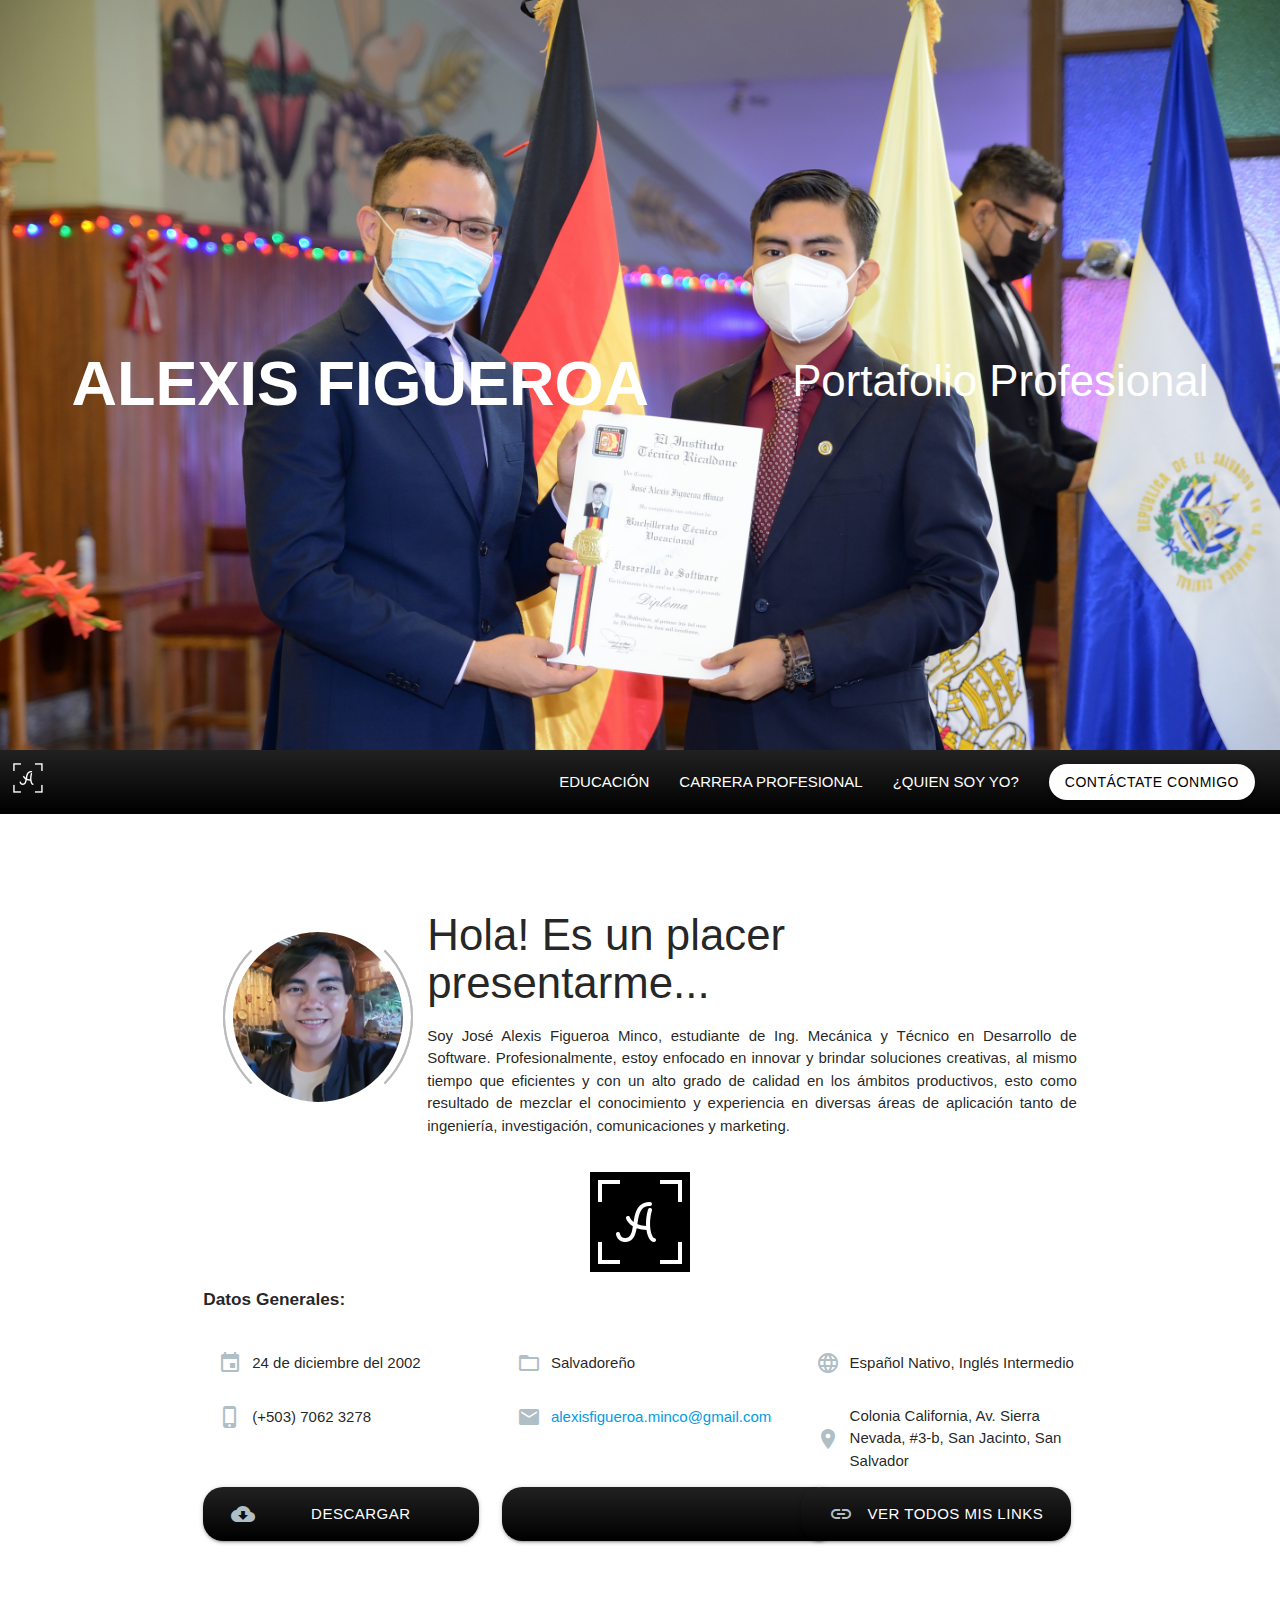
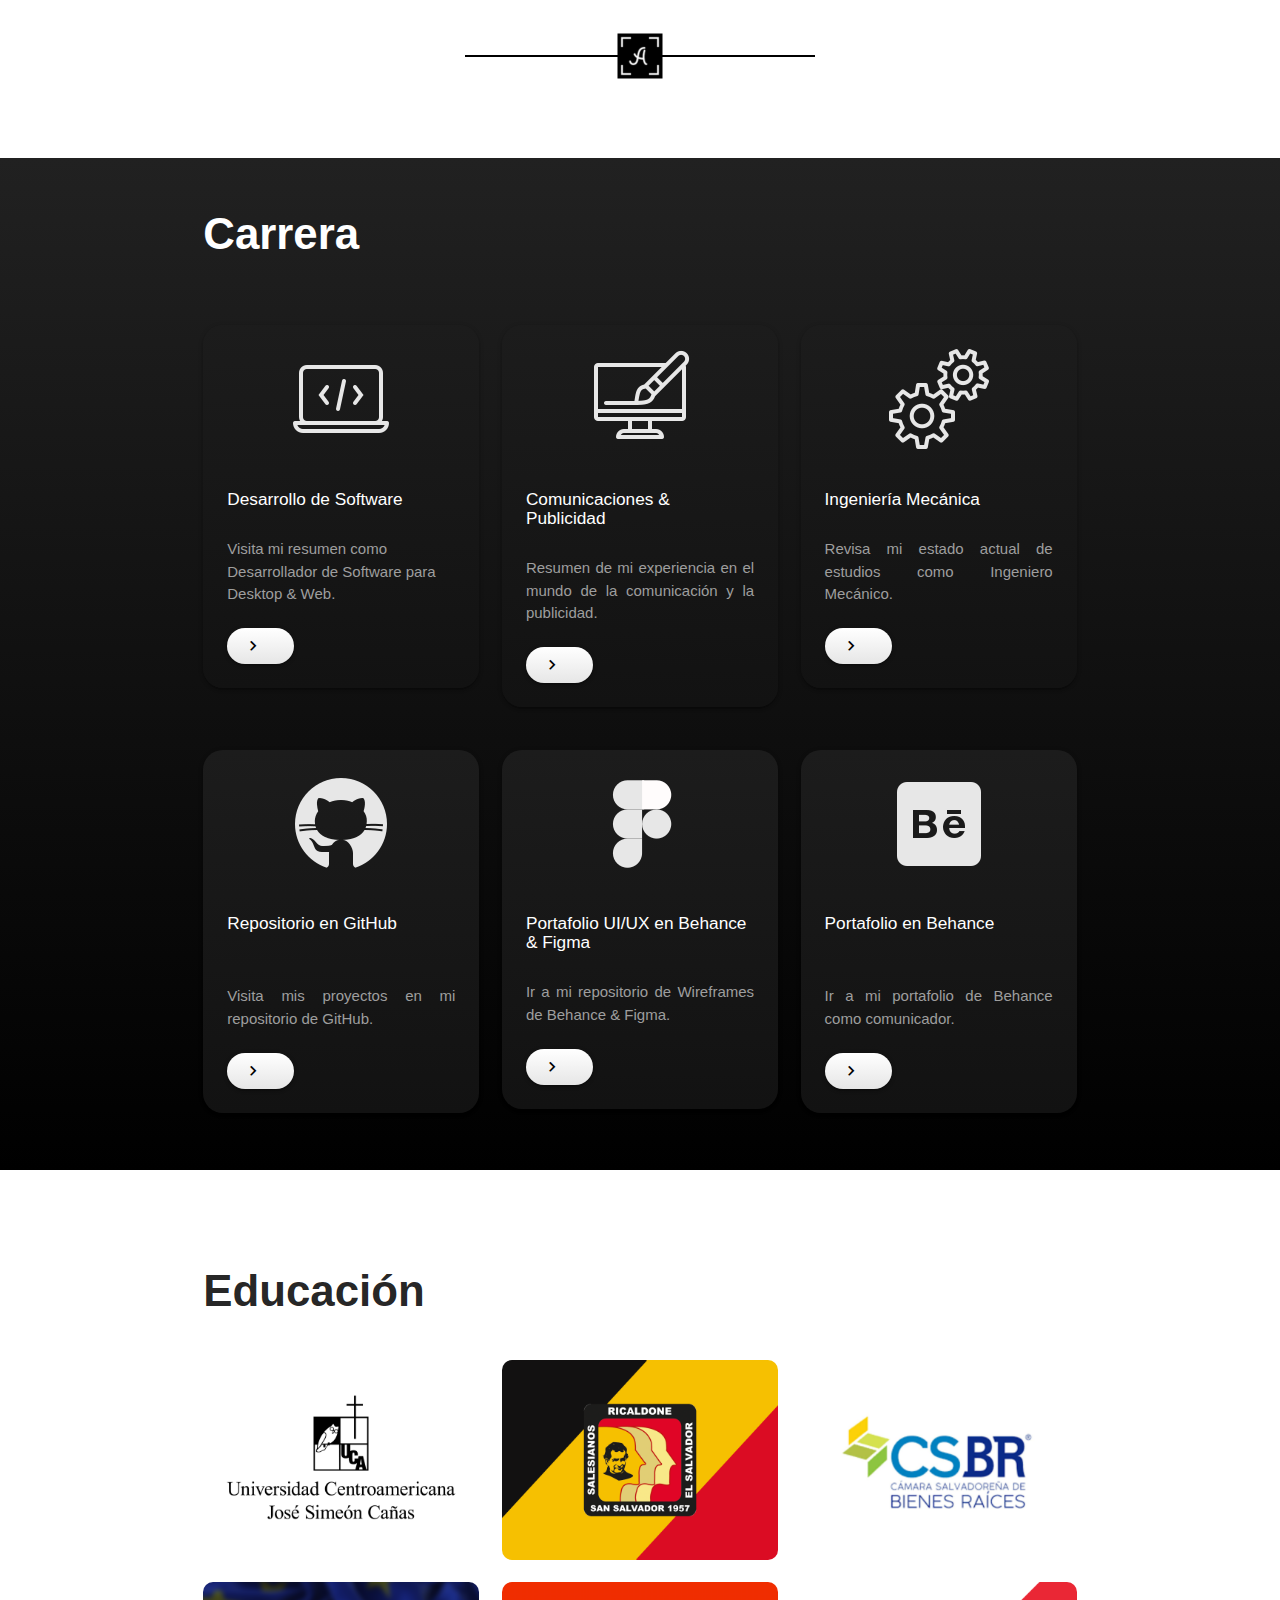
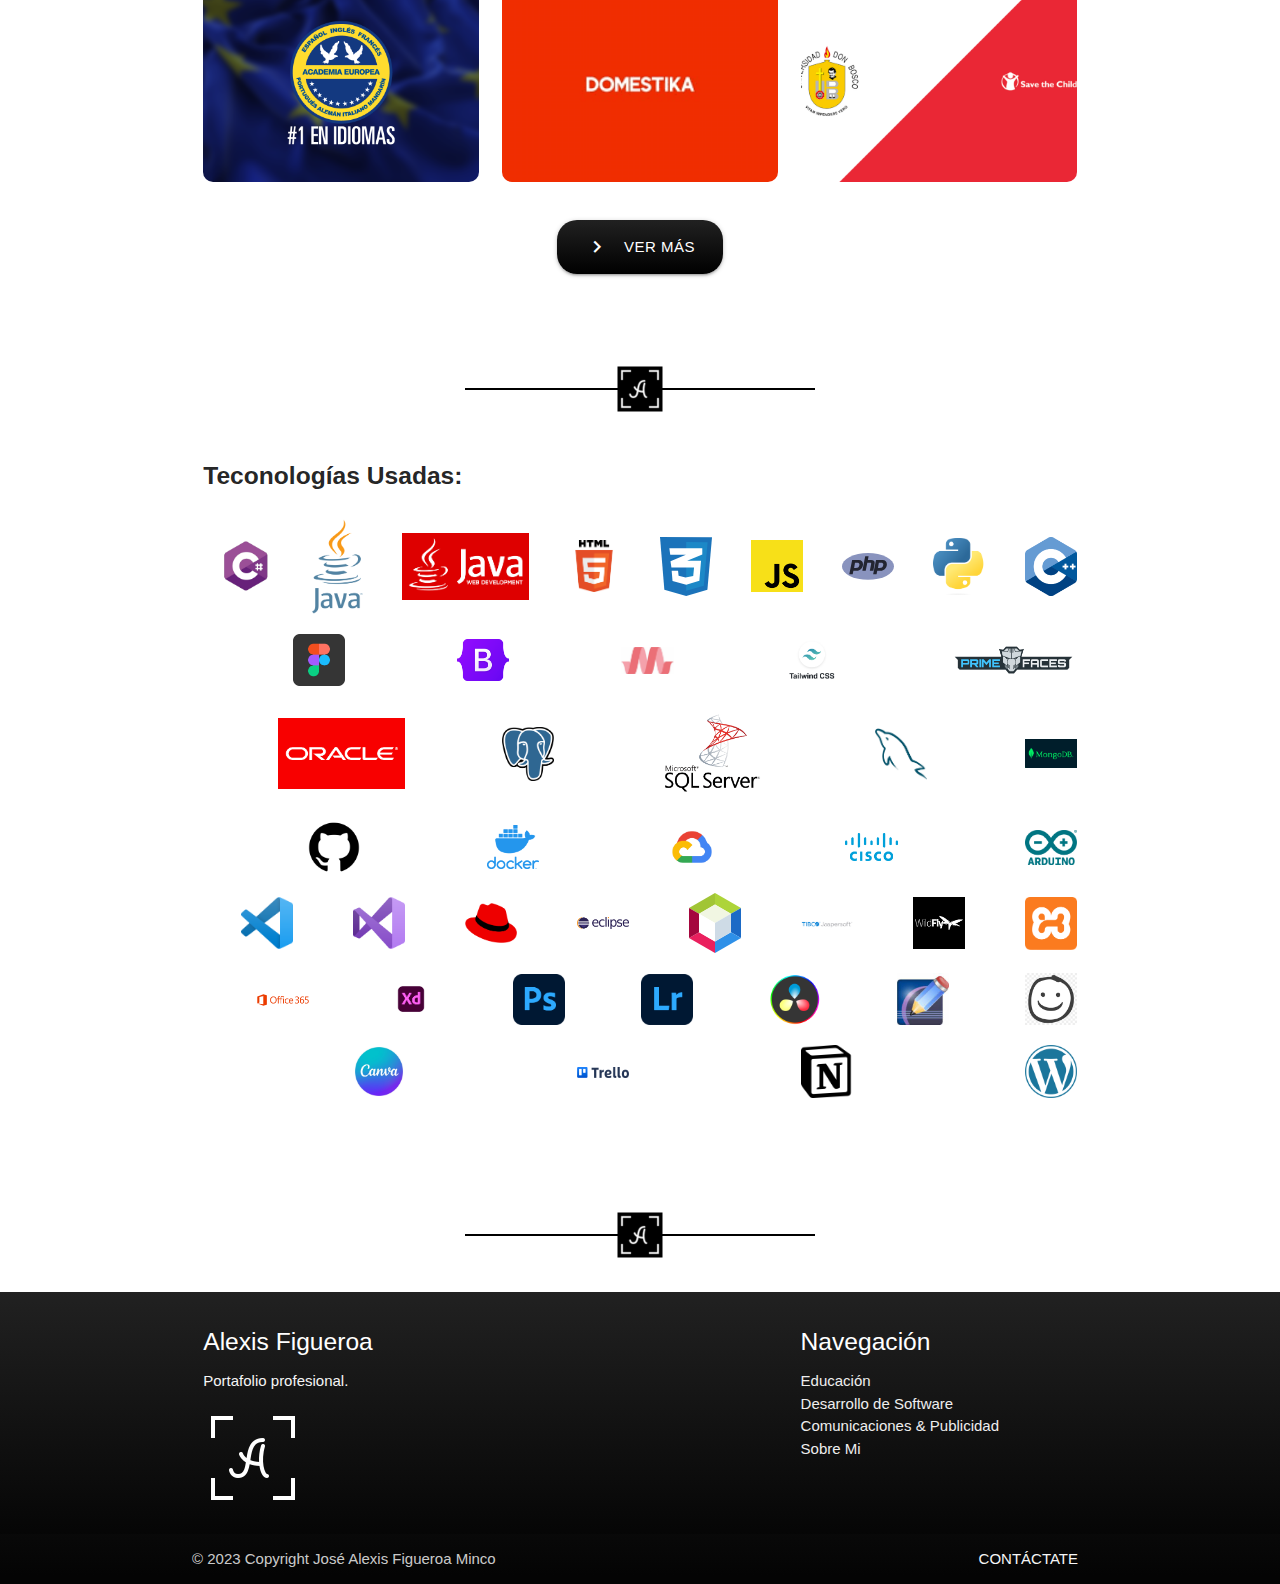
<file: index.html>
<!DOCTYPE html>
  <html>
    <head>
      <!--Import Google Icon Font-->
      <link href="https://fonts.googleapis.com/icon?family=Material+Icons" rel="stylesheet">
      <!--Import materialize.css-->
      <link type="text/css" rel="stylesheet" href="css/materialize.css"  media="screen,projection"/>
      <link type="text/css" rel="stylesheet" href="css/portfolio.css"  media="screen,projection"/>
      <link rel="shortcut icon" href="resources/icon/icons8-ocr-manuscrito-100.ico" />
      <title>Alexis Figueroa | Portafolio</title>

      <!--Let browser know website is optimized for mobile-->
      <meta name="viewport" content="width=device-width, initial-scale=1.0"/>
    </head>

    <body>
        <header class="background-header">
            <h1 class="header-title">ALEXIS FIGUEROA</h1>
            <h3 class="header-subtext">Portafolio Profesional</h3>
        </header>
        
        <ul id="career-content" class="dropdown-content background-gradient-light">
            <li><a href="html/desarrollador.html" class="black-text">DESARROLLO DE SOFTWARE</a></li>
            <li><a href="#!" class="grey-text disabled">INGENIERÍA MECÁNICA</a></li>
            <li><a href="html/comunicador.html" class="black-text">COMUNICACIONES & PUBLICIDAD</a></li>
        </ul>

        <ul id="career-content-side" class="dropdown-content background-gradient-light">
            <li><a href="html/desarrollador.html" class="black-text">DESARROLLO DE SOFTWARE</a></li>
            <li><a href="#!" class="grey-text disabled">INGENIERÍA MECÁNICA</a></li>
            <li><a href="html/comunicador.html" class="black-text">COMUNICACIONES & PUBLICIDAD</a></li>
        </ul>

        <nav class="background-gradient-dark z-depth-0">
            <div class="nav-wrapper z-depth-0">
                <a href="#!" class="brand-logo"><img src="resources/icons8-ocr-manuscrito-50.png" alt="rose-bouquet"/></a>
                <a href="#" data-target="mobile-demo" class="sidenav-trigger"><i class="material-icons">menu</i></a>
                <ul class="right hide-on-med-and-down">
                    <li><a href="html/estudios.html">EDUCACIÓN</a></li>
                    <li><a class="dropdown-trigger" href="#!" data-target="career-content">CARRERA PROFESIONAL</a></li>
                    <li><a href="html/sobremi.html">¿QUIEN SOY YO?</a></li>
                    <li><a href="https://linktr.ee/ALEPO" class="waves-effect waves-light btn rounded white black-text">CONTÁCTATE CONMIGO</a></li>
                </ul>
            </div>
        </nav>
        <ul id="mobile-demo" class="sidenav background-gradient-light">
            <li><div class="user-view">
              <div class="background">
                <img src="resources/Contacto wt.png">
              </div>
              <a href="#user"><img class="circle" src="resources/20230814_195654.jpg"></a>
              <a href="#name"><span class="white-text name">Alexis Figueroa</span></a>
              <a href="#email"><span class="white-text email">alexisfigueroa.minco@gmail.com</span></a>
            </div></li>
            <li><a href="html/estudios.html"><span class="badge-nav"> </span>EDUCACIÓN</a></li>
            <li><a class="dropdown-trigger" href="#!" data-target="career-content-side">CARRERA PROFESIONAL<i class="material-icons right">arrow_drop_down</i></a></li>
            <li><a href="html/sobremi.html">¿QUIEN SOY YO?</a></li>
            <li><a href="https://linktr.ee/ALEPO" class="waves-effect waves-light btn rounded background-gradient-dark white-text">CONTÁCTATE CONMIGO</a></li>
        </ul>

        <section>
            <br><br><br>
            <div class="container">
                <div class="row valign-wrapper">
                    <div class="col s12 m3">
                        <center><figure class="circle-img">
                            <img class="text-center" src="resources/20230814_195654.jpg" alt="Fotografía de Perfil de José Alexis Figueroa Minco"/>
                        </figure></center>
                    </div>
                    <div class="col s12 m9 hide-on-small-only"> 
                        <h3>Hola! Es un placer presentarme...</h5>
                        <p class="aling-fixed">Soy José Alexis Figueroa Minco, estudiante de Ing. Mecánica y Técnico en Desarrollo de Software. Profesionalmente, estoy enfocado en innovar y brindar soluciones creativas, al mismo tiempo que eficientes y con un alto grado de calidad en los ámbitos productivos, esto como resultado de mezclar el conocimiento y experiencia en diversas áreas de aplicación tanto de ingeniería, investigación, comunicaciones y marketing.</p>
                    </div>
                </div>
                <div class="row hide-on-med-and-up">
                    <div class="col s12">
                        <h3>Hola! Es un placer presentarme...</h5>
                        <p class="aling-fixed">Soy José Alexis Figueroa Minco, estudiante de Ing. Mecánica y Técnico en Desarrollo de Software. Profesionalmente, estoy enfocado en innovar y brindar soluciones creativas, al mismo tiempo que eficientes y con un alto grado de calidad en los ámbitos productivos, esto como resultado de mezclar el conocimiento y experiencia en diversas áreas de aplicación tanto de ingeniería, investigación, comunicaciones y marketing.</p>
                    </div>
                </div>
            </div>

            <center><img src="resources/icons8-ocr-manuscrito-100.png"></center>

            <div class="container">
                <div class="row">
                    <div class="col">
                        <h6 class="header-title">Datos Generales:</h6>
                    </div>
                </div>
                <div class="row">   
                    <div class="col s6 m4 l4">
                        <p class="valign-wrapper"><i class="material-icons right blue-grey-text text-lighten-3">event</i>24 de diciembre del 2002</p>
                    </div>                 
                    <div class="col s6 m4 l4">
                        <p class="valign-wrapper"><i class="material-icons right blue-grey-text text-lighten-3">folder_open</i>Salvadoreño</p>
                    </div>
                    <div class="col s6 m4 l4">
                        <p class="valign-wrapper"><i class="material-icons right blue-grey-text text-lighten-3">language</i>Español Nativo, Inglés Intermedio</p>
                    </div>
                    <div class="col s6 m4 l4">
                        <p class="valign-wrapper"><i class="material-icons right blue-grey-text text-lighten-3">phone_iphone</i>(+503) 7062 3278</p>
                    </div>
                    <div class="col s6 m4 l4">
                        <p class="valign-wrapper"><i class="material-icons right blue-grey-text text-lighten-3">email</i><a href="#">alexisfigueroa.minco@gmail.com</a></p>
                    </div>
                    <div class="col s12 m4 l4">
                        <p class="valign-wrapper"><i class="material-icons right blue-grey-text text-lighten-3">place</i>Colonia California, Av. Sierra Nevada, #3-b, San Jacinto, San Salvador</p>
                    </div>
                    <div class="col m4 l4 hide-on-small-only">
                        <a href="resources/pdfs/CV JOSÉ ALEXIS FIGUEROA MINCO.pdf" target="_blank" class="waves-effect waves-light background-gradient-dark rounded btn-large"><i class="material-icons left blue-grey-text text-lighten-3">cloud_download</i>Descargar Currículum</a>
                    </div>
                    <div class="col m4 l4 hide-on-small-only">
                        <a href="html/sobremi.html" target="_blank" class="waves-effect waves-light background-gradient-dark rounded btn-large"><i class="material-icons left blue-grey-text text-lighten-3">diversity_3</i>Conoceme un poco más</a>
                    </div>  
                    <div class="col m4 l4 hide-on-small-only">
                        <a href="https://linktr.ee/ALEPO" target="_blank" class="waves-effect waves-light background-gradient-dark rounded btn-large"><i class="material-icons left blue-grey-text text-lighten-3">insert_link</i>Ver todos mis links</a>
                    </div>  
                    <div class="col s12 hide-on-med-and-up">
                        <br>
                    </div>
                    <div class="col s12 hide-on-med-and-up">
                        <a href="resources/pdfs/CV JOSÉ ALEXIS FIGUEROA MINCO.pdf" target="_blank" class="waves-effect waves-light background-gradient-dark rounded btn-large"><i class="material-icons left blue-grey-text text-lighten-3">cloud_download</i>Descargar Currículum</a>
                    </div>                  
                    <div class="col s12 hide-on-med-and-up">
                        <br>
                    </div>
                    <div class="col s12 hide-on-med-and-up">
                        <a href="https://linktr.ee/ALEPO" target="_blank" class="waves-effect waves-light background-gradient-dark rounded btn-large"><i class="material-icons left blue-grey-text text-lighten-3">diversity_3</i>Conoceme un poco más</a>
                    </div>
                    <div class="col s12 hide-on-med-and-up">
                        <br>
                    </div>
                    <div class="col s12 hide-on-med-and-up">
                        <a href="https://linktr.ee/ALEPO" target="_blank" class="waves-effect waves-light background-gradient-dark rounded btn-large"><i class="material-icons left blue-grey-text text-lighten-3">insert_link</i>Ver todos mis links</a>
                    </div>
                    <div class="col s12 hide-on-med-and-up">
                        <br><br><br>
                    </div>
                </div>
            </div>

            <br><br><center><img src="resources/separator.png"></center><br><br>
        </section>

        <section class="background-gradient-dark">
            <div class="container">
                <div class="row">
                    <div class="col s12">
                        <br>
                        <h3 class="header-title white-text">Carrera</h3>
                        <br>
                    </div>
                </div>
                <div class="row">
                    <div class="col s12 m6 l4">
                        <div class="card background-gradient-dark-card rounded">
                            <div class="card-content">
                                <center><img src="resources/icons8-dev-100.png"></center>
                                <br>
                                <h6 class="white-text">Desarrollo de Software</h6>
                                <br>
                                <p class="grey-text ">Visita mi resumen como Desarrollador de Software para Desktop & Web.</p>
                                <br>
                                <a href="html/desarrollador.html" class="rounded btn waves-effect waves-light background-gradient-light"><i class="material-icons left black-text text-lighten-3">keyboard_arrow_right</i></a>
                            </div>
                        </div>
                    </div>
                    <div class="col s12 m6 l4">
                        <div class="card background-gradient-dark-card rounded">
                            <div class="card-content">
                                <center><img src="resources/icons8-diseño-100.png"></center>
                                <br>
                                <h6 class="white-text">Comunicaciones & Publicidad</h6>
                                <br>
                                <p class="grey-text aling-fixed">Resumen de mi experiencia en el mundo de la comunicación y la publicidad.</p>
                                <br>
                                <a href="html/comunicador.html" class="rounded btn waves-effect waves-light background-gradient-light"><i class="material-icons left black-text text-lighten-3">keyboard_arrow_right</i></a>
                            </div>
                        </div>
                    </div>
                    <div class="col s12 m6 l4">
                        <div class="card background-gradient-dark-card rounded">
                            <div class="card-content">
                                <center><img src="resources/icons8-configuración-3-100.png"></center>
                                <br>
                                <h6 class="white-text">Ingeniería Mecánica</h6>
                                <br>
                                <p class="grey-text aling-fixed">Revisa mi estado actual de estudios como Ingeniero Mecánico.</p>
                                <br>
                                <a href="#!" class="rounded btn waves-effect waves-light background-gradient-light"><i class="material-icons left black-text text-lighten-3">keyboard_arrow_right</i></a>
                            </div>
                        </div>
                    </div>
                </div>
                <div class="row">
                    <div class="col s12 m6 l4">
                        <div class="card background-gradient-dark-card rounded">
                            <div class="card-content">
                                <center><img src="resources/icons8-github-100.png"></center>
                                <br>
                                <h6 class="white-text">Repositorio en GitHub</h6>
                                <br>
                                <br>
                                <p class="grey-text aling-fixed">Visita mis proyectos en mi repositorio de GitHub.</p>
                                <br>
                                <a href="https://github.com/AlexisFigueroa2412" target="_blank" class="rounded btn waves-effect waves-light background-gradient-light"><i class="material-icons left black-text text-lighten-3">keyboard_arrow_right</i></a>
                            </div>
                        </div>
                    </div>
                    <div class="col s12 m6 l4">
                        <div class="card background-gradient-dark-card rounded">
                            <div class="card-content">
                                <center><img src="resources/icons8-figura-100.png"></center>
                                <br>
                                <h6 class="white-text">Portafolio UI/UX en Behance & Figma</h6>
                                <br>
                                <p class="grey-text aling-fixed">Ir a mi repositorio de Wireframes de Behance & Figma.</p>
                                <br>
                                <a href="https://www.behance.net/alexis_figueroa" target="_blank" class="rounded btn waves-effect waves-light background-gradient-light"><i class="material-icons left black-text text-lighten-3">keyboard_arrow_right</i></a>
                            </div>
                        </div>
                    </div>
                    <div class="col s12 m6 l4">
                        <div class="card background-gradient-dark-card rounded">
                            <div class="card-content">
                                <center><img src="resources/icons8-behance-100.png"></center>
                                <br>
                                <h6 class="white-text">Portafolio en Behance</h6>
                                <br>
                                <br>
                                <p class="grey-text aling-fixed">Ir a mi portafolio de Behance como comunicador.</p>
                                <br>
                                <a href="https://www.behance.net/alexisfigueroa4" target="_blank" class="rounded btn waves-effect waves-light background-gradient-light"><i class="material-icons left black-text text-lighten-3">keyboard_arrow_right</i></a>
                            </div>
                        </div>
                    </div>
                </div>
                <br>
            </div>
        </section>
        
        <section>
            <div class="container">
                <div class="row">
                    <div class="col s12">
                        <br><br><br>
                        <h3 class="header-title">Educación</h3>
                    </div>
                </div>
                <div class="row">
                    <div class="col s6 m4">
                        <div href="S1.html" class="card-gallery E1">
                        </div>
                    </div>
                    <div class="col s6 m4">
                        <div href="S1.html" class="card-gallery E2">
                        </div>
                    </div>
                    <div class="col s6 m4">
                        <div href="S1.html" class="card-gallery E3">
                            <a href="html/estudios.html"></a>
                        </div>
                    </div>
                    <div class="col s6 m4">
                        <div href="S1.html" class="card-gallery E4">
                            <a href="html/estudios.html"></a>
                        </div>
                    </div>
                    <div class="col s6 m4">
                        <div href="S1.html" class="card-gallery E5">
                            <a href="html/estudios.html"></a>
                        </div>
                    </div>
                    <div class="col s6 m4">
                        <div href="S1.html" class="card-gallery E6">
                            <a href="html/estudios.html"></a>
                        </div>
                    </div>
                    <div class="col s12 m12 ">
                        <br>
                        <center><a href="html/estudios.html" class="waves-effect waves-light background-gradient-dark rounded btn-large"><i class="material-icons left">keyboard_arrow_right</i>Ver más</a></center>
                    </div>
                </div>
            </div>

            <br><br><center><img src="resources/separator.png"></center>

            <div class="container">
                <div class="row">
                    <div class="col s12">
                        <h5 class="header-title">Teconologías Usadas:</h5>
                    </div>
                </div>
                <div class="row valign-wrapper">
                    <div class="col s2 m1">
                        <img class="collage" src="resources/csharp.png" alt="">
                    </div>
                    <div class="col s2 m1">
                        <img class="collage" src="resources/java.png" alt="">
                    </div>
                    <div class="col s3 m2">
                        <img class="collage" src="resources/java web2.png" alt="">
                    </div>
                    <div class="col s2 m1">
                        <img class="collage" src="resources/html.png" alt="">
                    </div>
                    <div class="col s2 m1">
                        <img class="collage" src="resources/css.svg" alt="">
                    </div>
                    <div class="col s2 m1">
                        <img class="collage" src="resources/js.png" alt="">
                    </div>
                    <div class="col s2 m1">
                        <img class="collage" src="resources/php.svg" alt="">
                    </div>
                    <div class="col s2 m1">
                        <img class="collage" src="resources/python.png" alt="">
                    </div>
                    <div class="col s2 m1">
                        <img class="collage" src="resources/c++.png" alt="">
                    </div>
                </div>
                <div class="row valign-wrapper">
                    <div class="col s2 m1">
                        <img class="collage" src="resources/figma.png" alt="">
                    </div>
                    <div class="col s2 m1">
                        <img class="collage" src="resources/bootstrap.png" alt="">
                    </div>
                    <div class="col s2 m1">
                        <img class="collage" src="resources/materialize.png" alt="">
                    </div>
                    <div class="col s2 m1">
                        <img class="collage" src="resources/tailwind.png" alt="">
                    </div>
                    <div class="col s3 m2">
                        <img class="collage" src="resources/primefaces.png" alt="">
                    </div>
                </div>
                <div class="row valign-wrapper">
                    <div class="col s3 m2">
                        <img class="collage" src="resources/oracle.png" alt="">
                    </div>
                    <div class="col s2 m1">
                        <img class="collage" src="resources/postgresql.png" alt="">
                    </div>
                    <div class="col s3 m2">
                        <img class="collage" src="resources/sqlserver.png" alt="">
                    </div>
                    <div class="col s2 m1">
                        <img class="collage" src="resources/mysql.jpg" alt="">
                    </div>
                    <div class="col s2 m1">
                        <img class="collage" src="resources/mongo.png" alt="">
                    </div>
                </div>
                <div class="row valign-wrapper">
                    <div class="col s2 m1">
                        <img class="collage" src="resources/github.png" alt="">
                    </div>
                    <div class="col s2 m1">
                        <img class="collage" src="resources/docker.webp" alt="">
                    </div>
                    <div class="col s2 m1">
                        <img class="collage" src="resources/googlecloud.png" alt="">
                    </div>
                    <div class="col s2 m1">
                        <img class="collage" src="resources/cisco.png" alt="">
                    </div>
                    <div class="col s2 m1">
                        <img class="collage" src="resources/arduino.png" alt="">
                    </div>
                </div>
                <div class="row valign-wrapper">
                    <div class="col s2 m1">
                        <img class="collage" src="resources/visualstudiocode.png" alt="">
                    </div>
                    <div class="col s2 m1">
                        <img class="collage" src="resources/visualstudio.png" alt="">
                    </div>
                    <div class="col s2 m1">
                        <img class="collage" src="resources/redhat.png" alt="">
                    </div>
                    <div class="col s2 m1">
                        <img class="collage" src="resources/eclipse.png" alt="">
                    </div>
                    <div class="col s2 m1">
                        <img class="collage" src="resources/netbeans.svg" alt="">
                    </div>
                    <div class="col s2 m1">
                        <img class="collage" src="resources/jasperReports.png" alt="">
                    </div>
                    <div class="col s2 m1">
                        <img class="collage" src="resources/wildfly.png" alt="">
                    </div>
                    <div class="col s2 m1">
                        <img class="collage" src="resources/xampp.png" alt="">
                    </div>
                </div>
                <div class="row valign-wrapper">
                    <div class="col s2 m1">
                        <img class="collage" src="resources/office.png" alt="">
                    </div>
                    <div class="col s2 m1">
                        <img class="collage" src="resources/xd.png" alt="">
                    </div>
                    <div class="col s2 m1">
                        <img class="collage" src="resources/photoshop.png" alt="">
                    </div>
                    <div class="col s2 m1">
                        <img class="collage" src="resources/Lightroom.png" alt="">
                    </div>
                    <div class="col s2 m1">
                        <img class="collage" src="resources/davinci.png" alt="">
                    </div>
                    <div class="col s2 m1">
                        <img class="collage" src="resources/wireframeSketcher.jpeg" alt="">
                    </div>
                    <div class="col s2 m1">
                        <img class="collage" src="resources/balsamic.png" alt="">
                    </div>
                </div>
                <div class="row valign-wrapper">
                    <div class="col s2 m1">
                        <img class="collage" src="resources/canva.jpeg" alt="">
                    </div>
                    <div class="col s2 m1">
                        <img class="collage" src="resources/trello.png" alt="">
                    </div>
                    <div class="col s2 m1">
                        <img class="collage" src="resources/notion.png" alt="">
                    </div>
                    <div class="col s2 m1">
                        <img class="collage" src="resources/wordpress.png" alt="">
                    </div>
                </div>
                <br><br><br>
                
            </div>

            <center><img src="resources/separator.png"></center>

        </section>

        <footer class="page-footer background-gradient-dark">
            <div class="container">
              <div class="row">
                <div class="col l6 s12">
                  <h5 class="white-text">Alexis Figueroa</h5>
                  <p class="grey-text text-lighten-4">Portafolio profesional.</p>
                  <img src="resources/icons8-ocr-manuscrito-100-white.png" alt="">
                </div>
                <div class="col l4 offset-l2 s12">
                  <h5 class="white-text">Navegación</h5>
                  <ul>
                    <li><a class="grey-text text-lighten-3" href="html/estudios.html">Educación</a></li>
                    <li><a class="grey-text text-lighten-3" href="html/desarrollador.html">Desarrollo de Software</a></li>
                    <li><a class="grey-text text-lighten-3" href="html/comunicador.html">Comunicaciones & Publicidad</a></li>
                    <li><a class="grey-text text-lighten-3" href="html/sobremi.html">Sobre Mi</a></li>
                  </ul>
                </div>
              </div>
            </div>
            <div class="footer-copyright">
              <div class="container">
              © 2023 Copyright José Alexis Figueroa Minco
              <a class="grey-text text-lighten-4 right" href="https://linktr.ee/ALEPO">CONTÁCTATE</a>
              </div>
            </div>
        </footer>

      <!--JavaScript at end of body for optimized loading-->
      <script type="text/javascript" src="js/materialize.js"></script>      
      <script type="text/javascript" src="js/activation.js"></script>
    </body>
  </html>
</file>
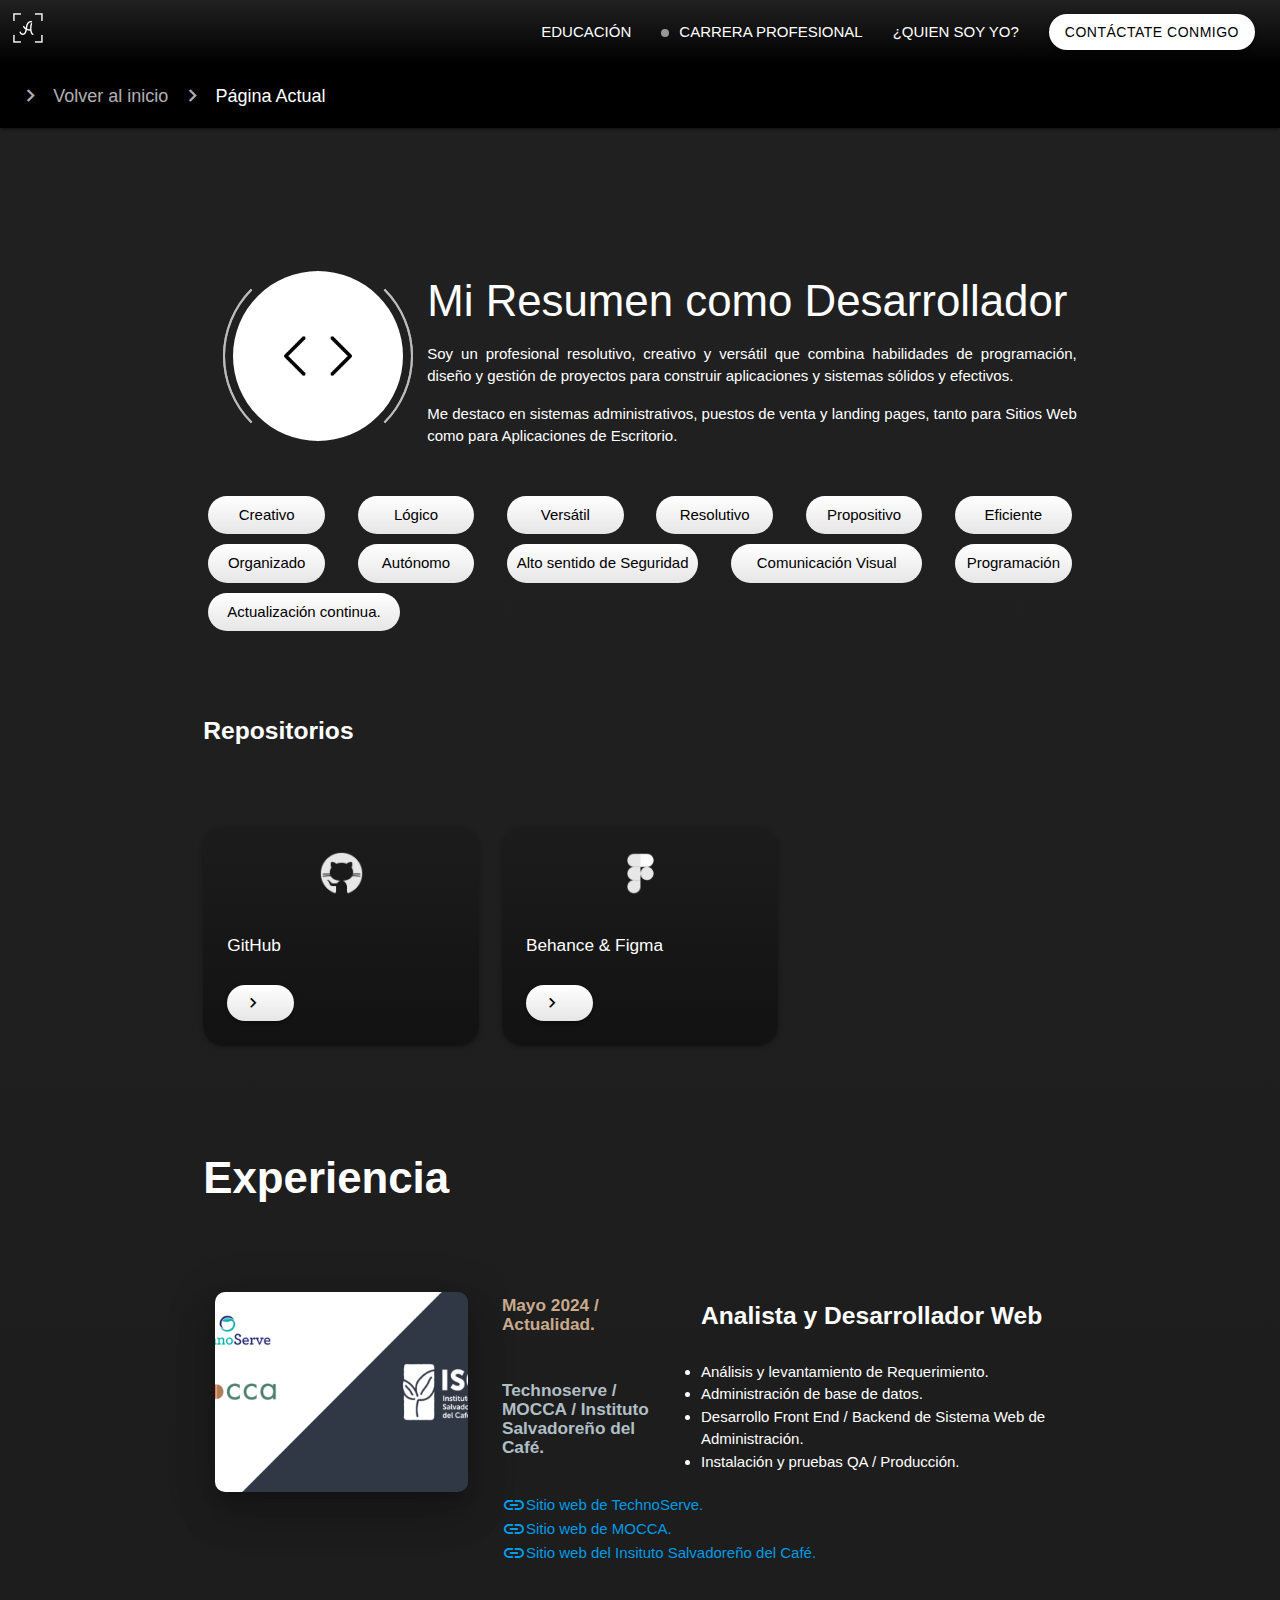
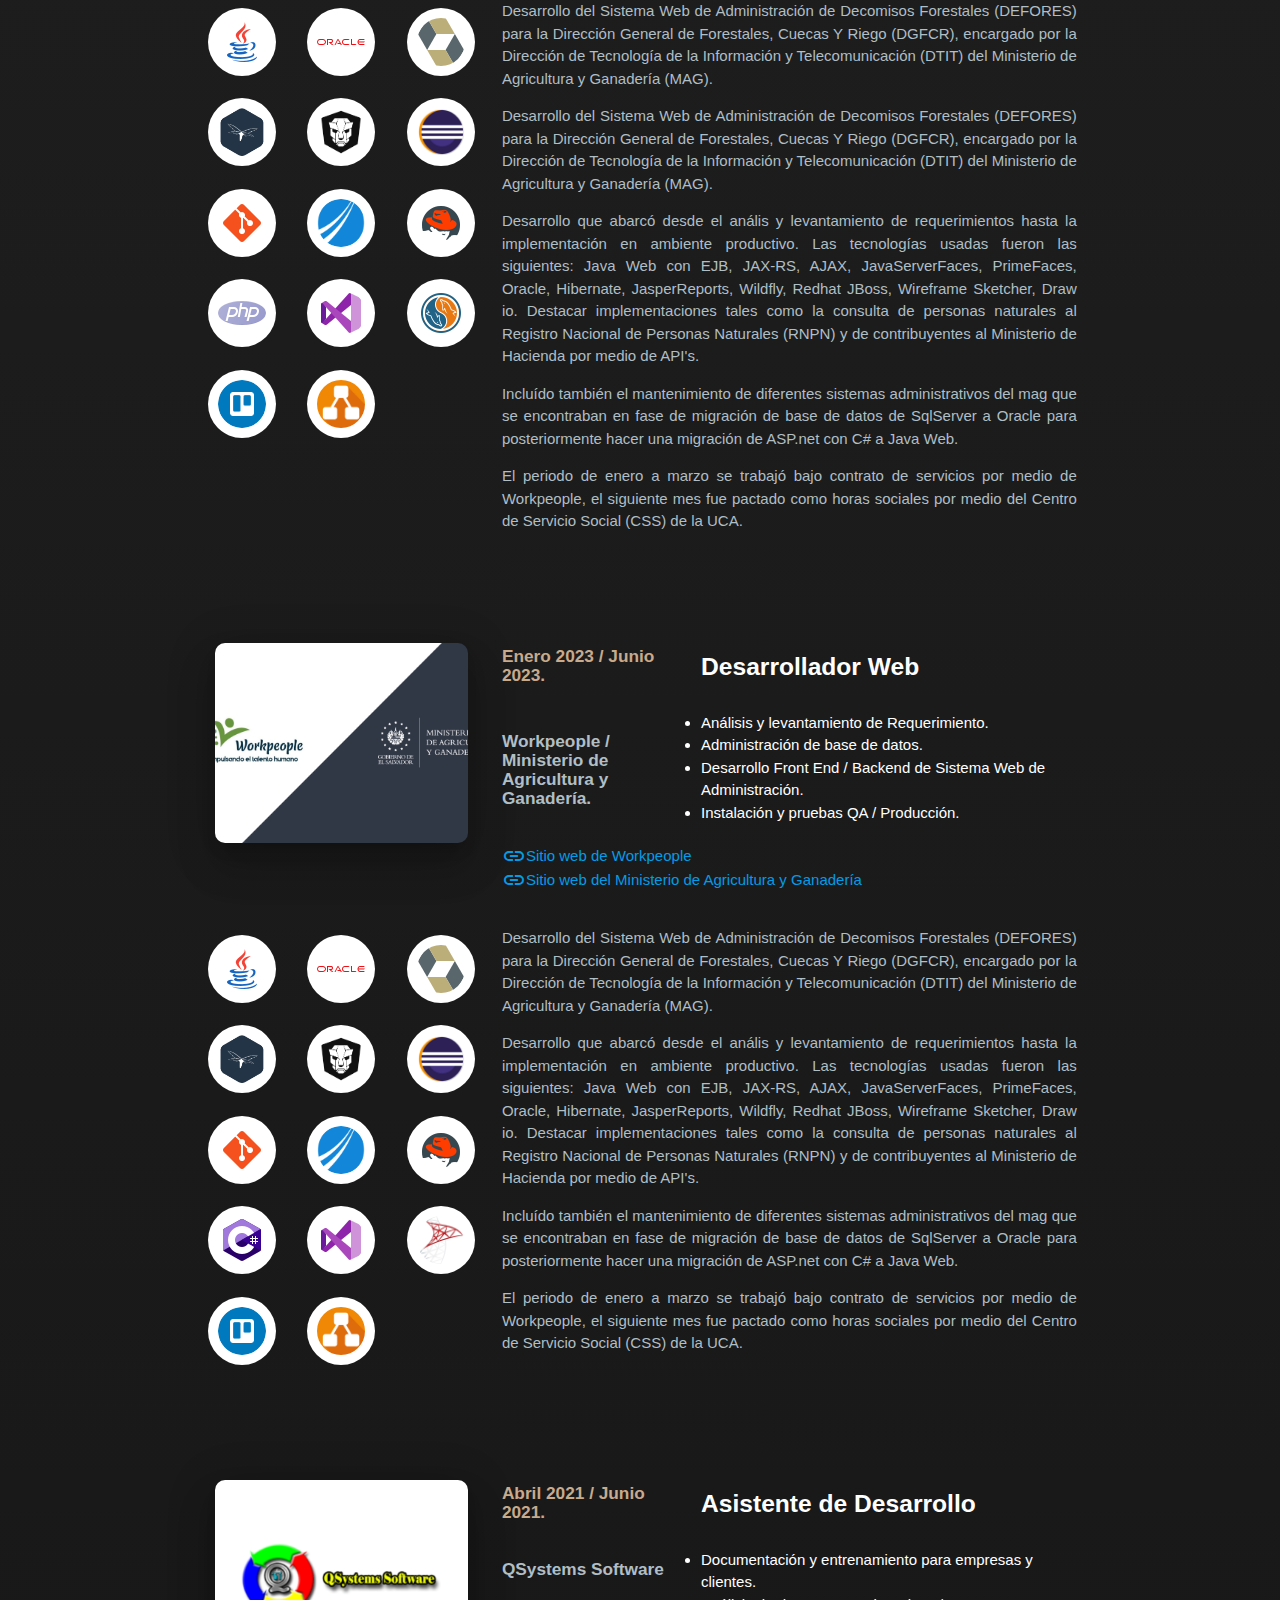
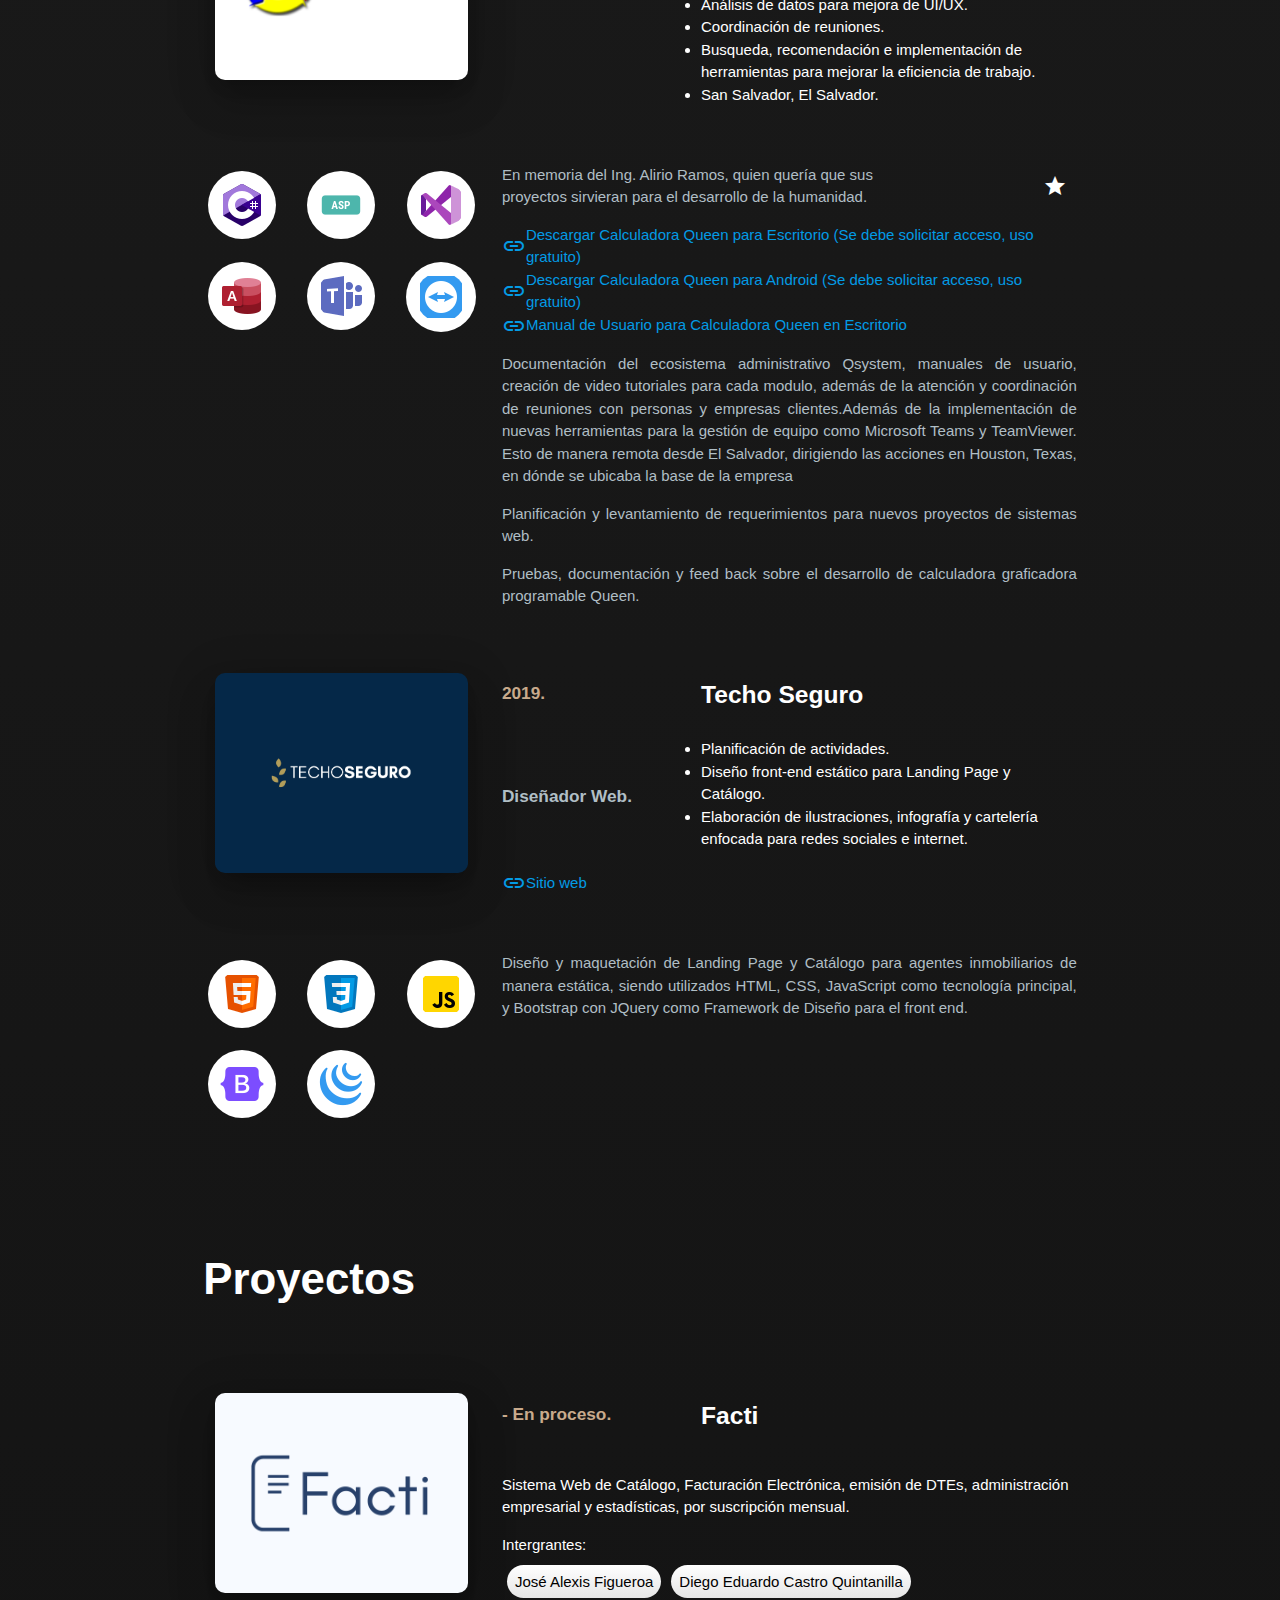
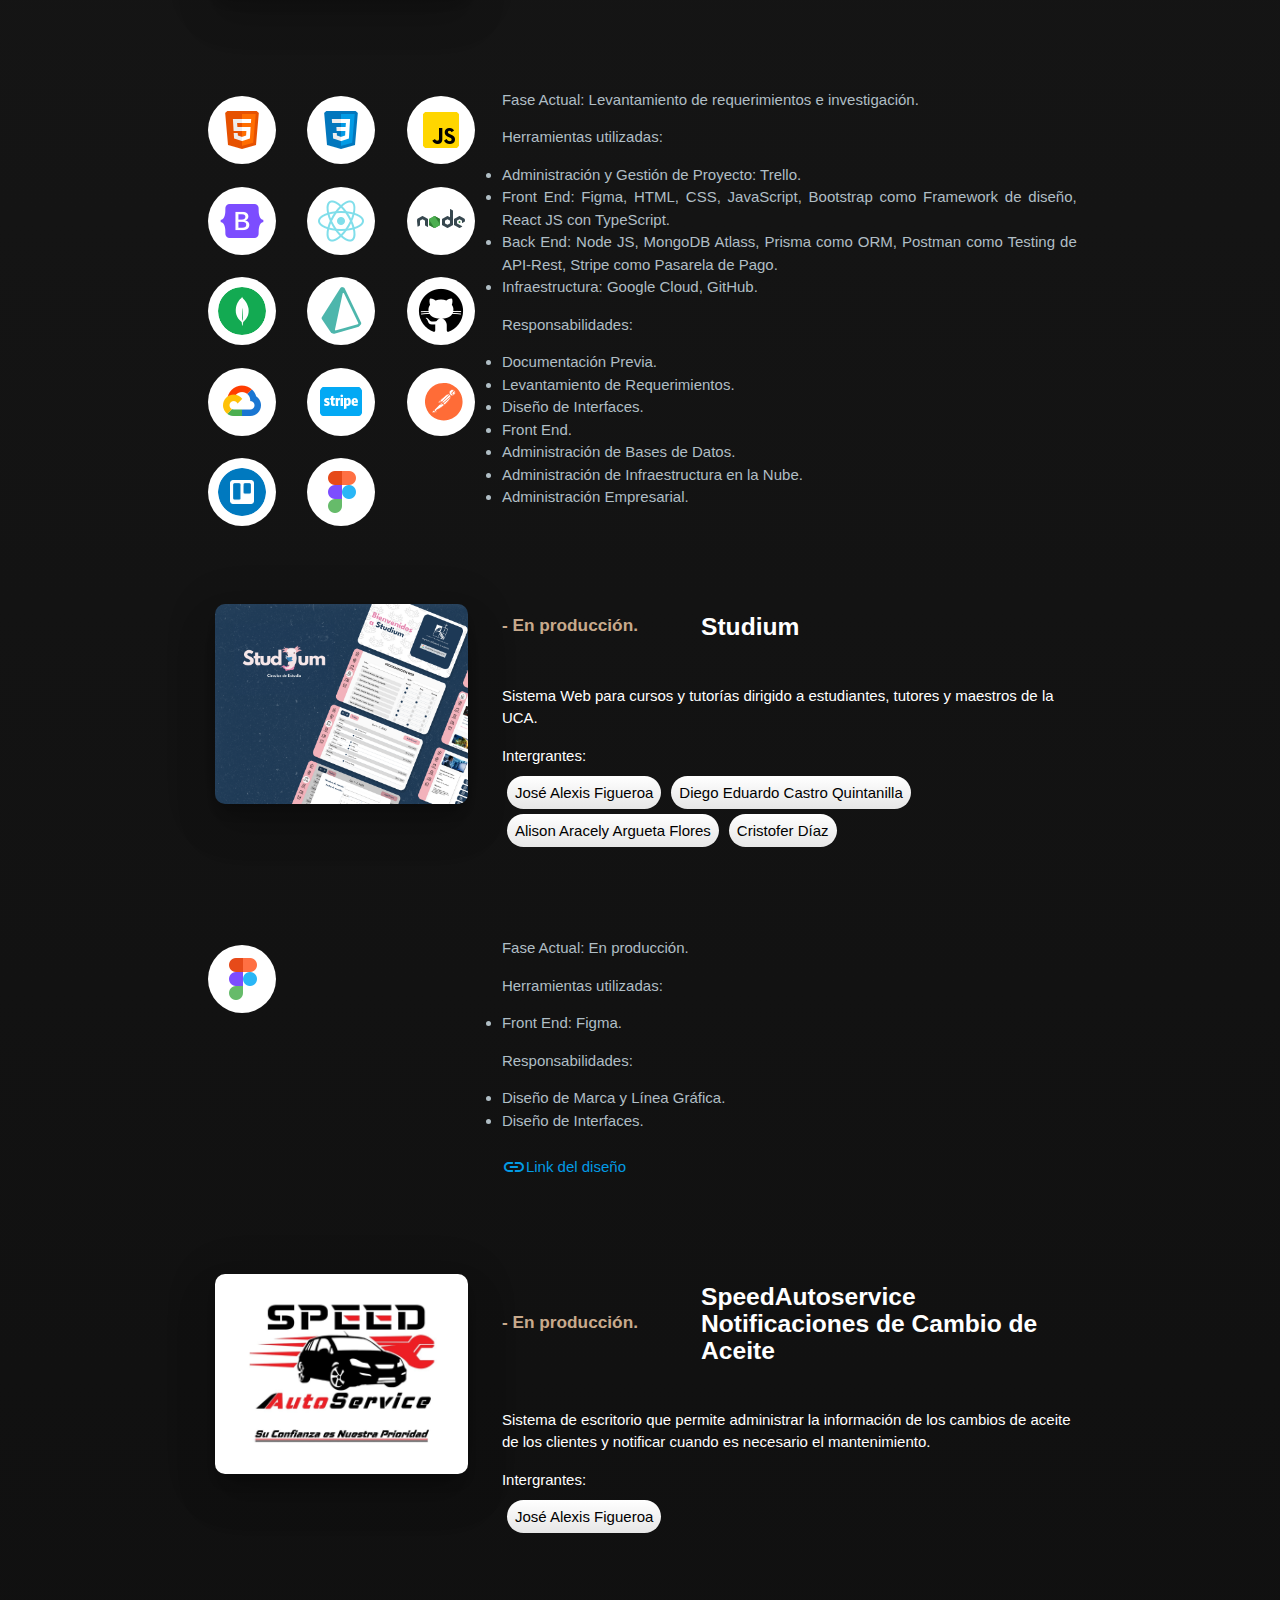
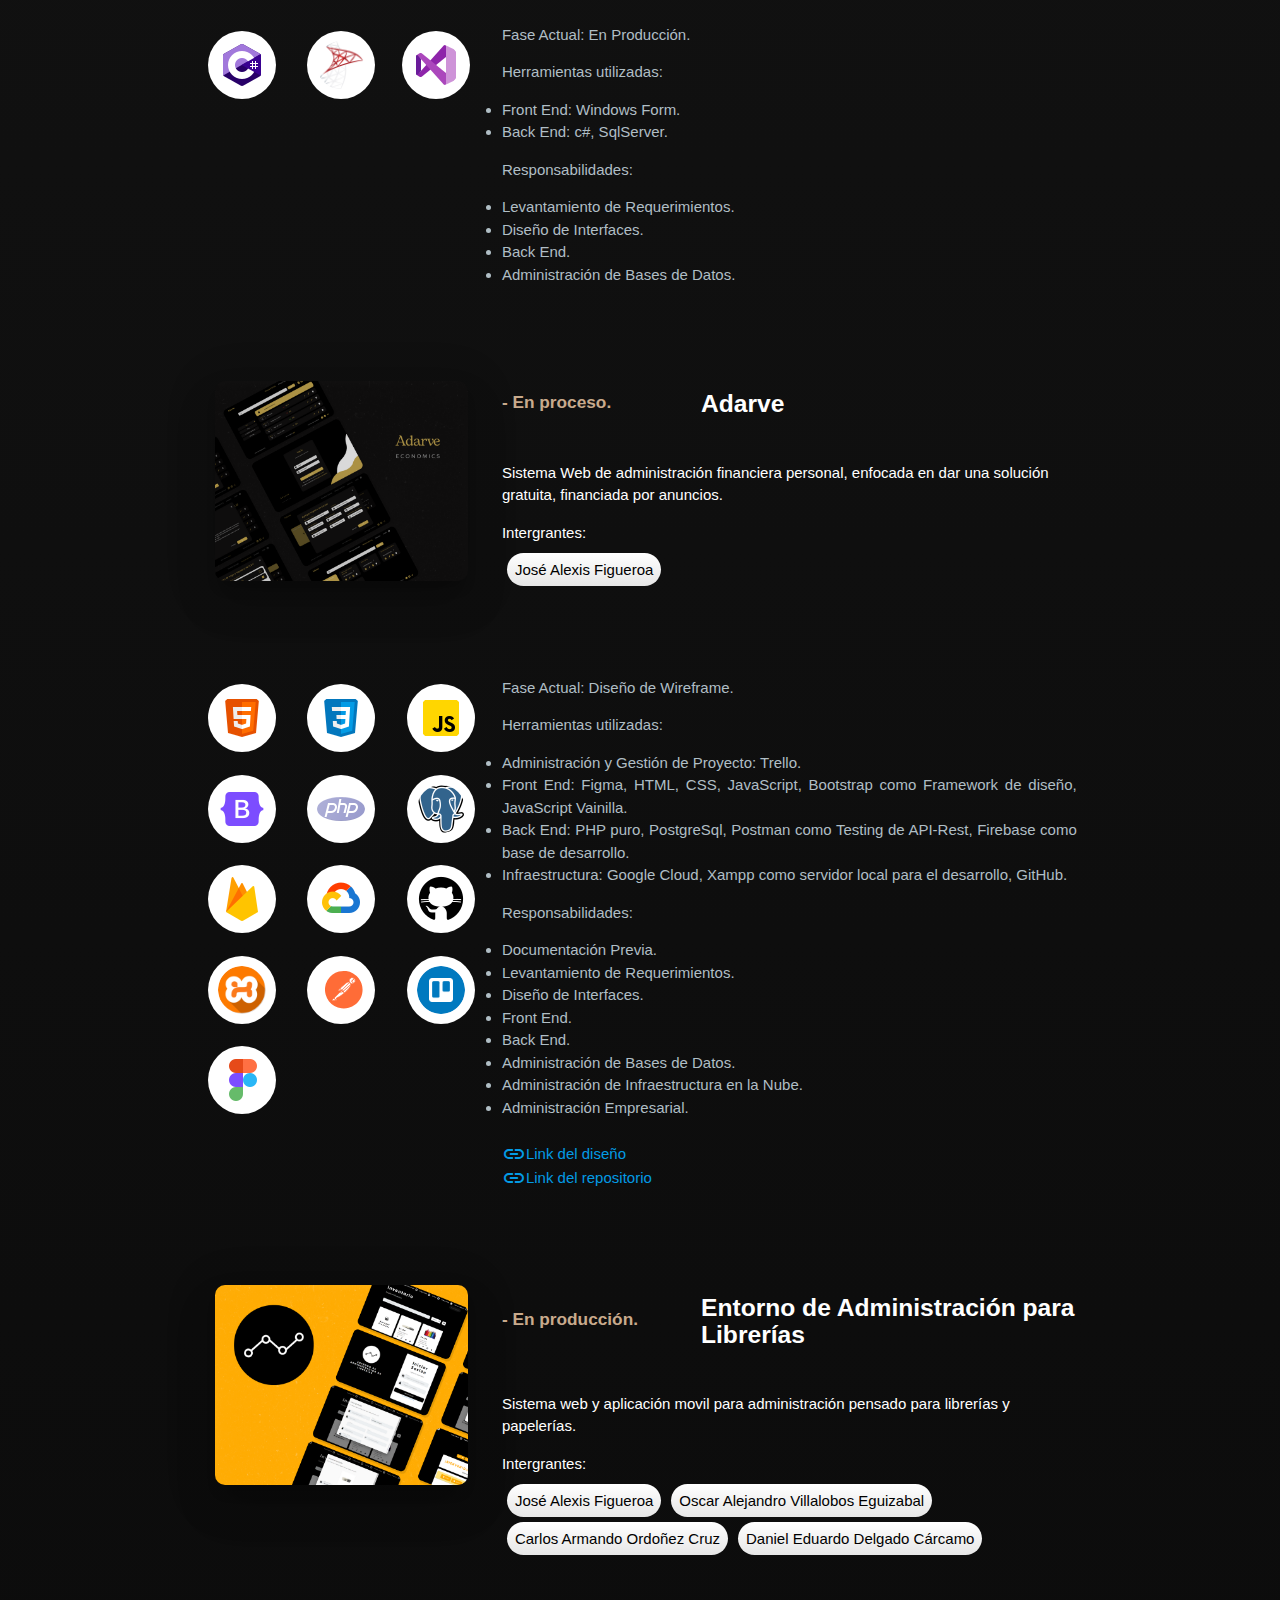
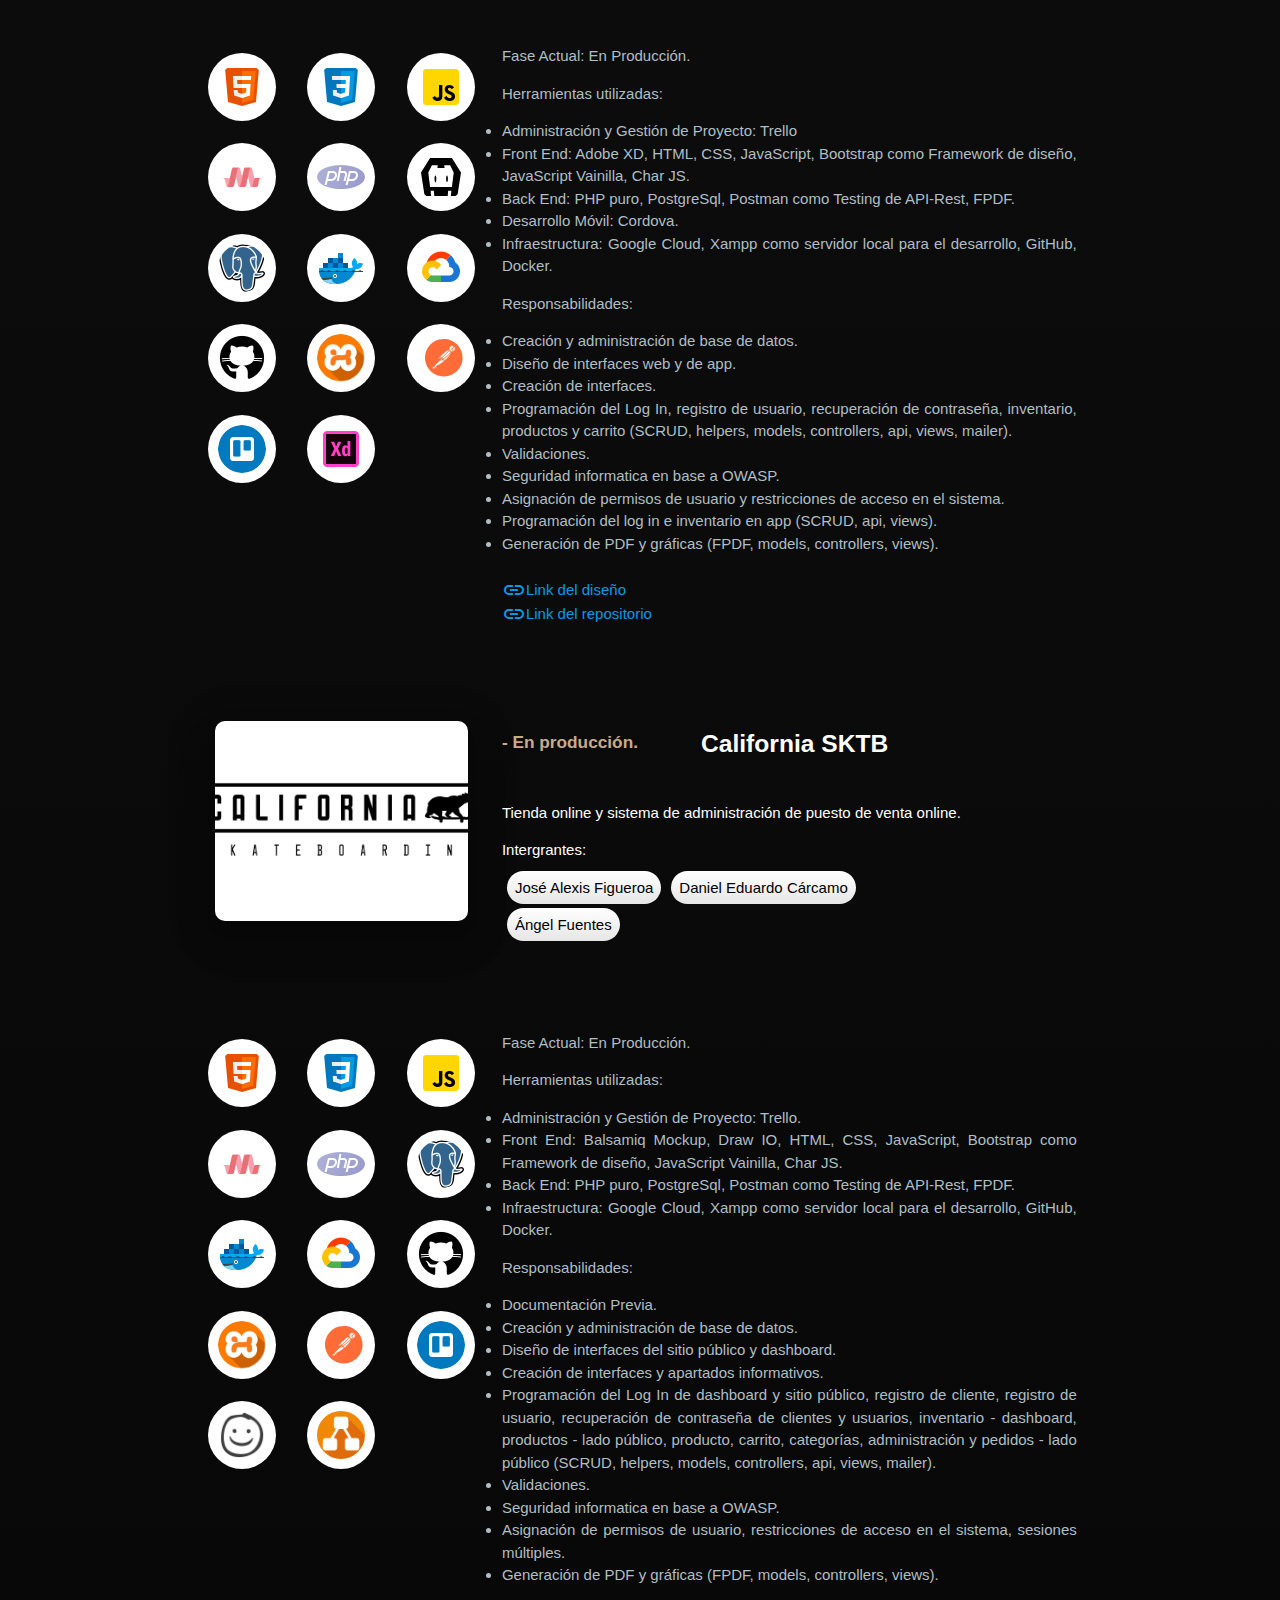
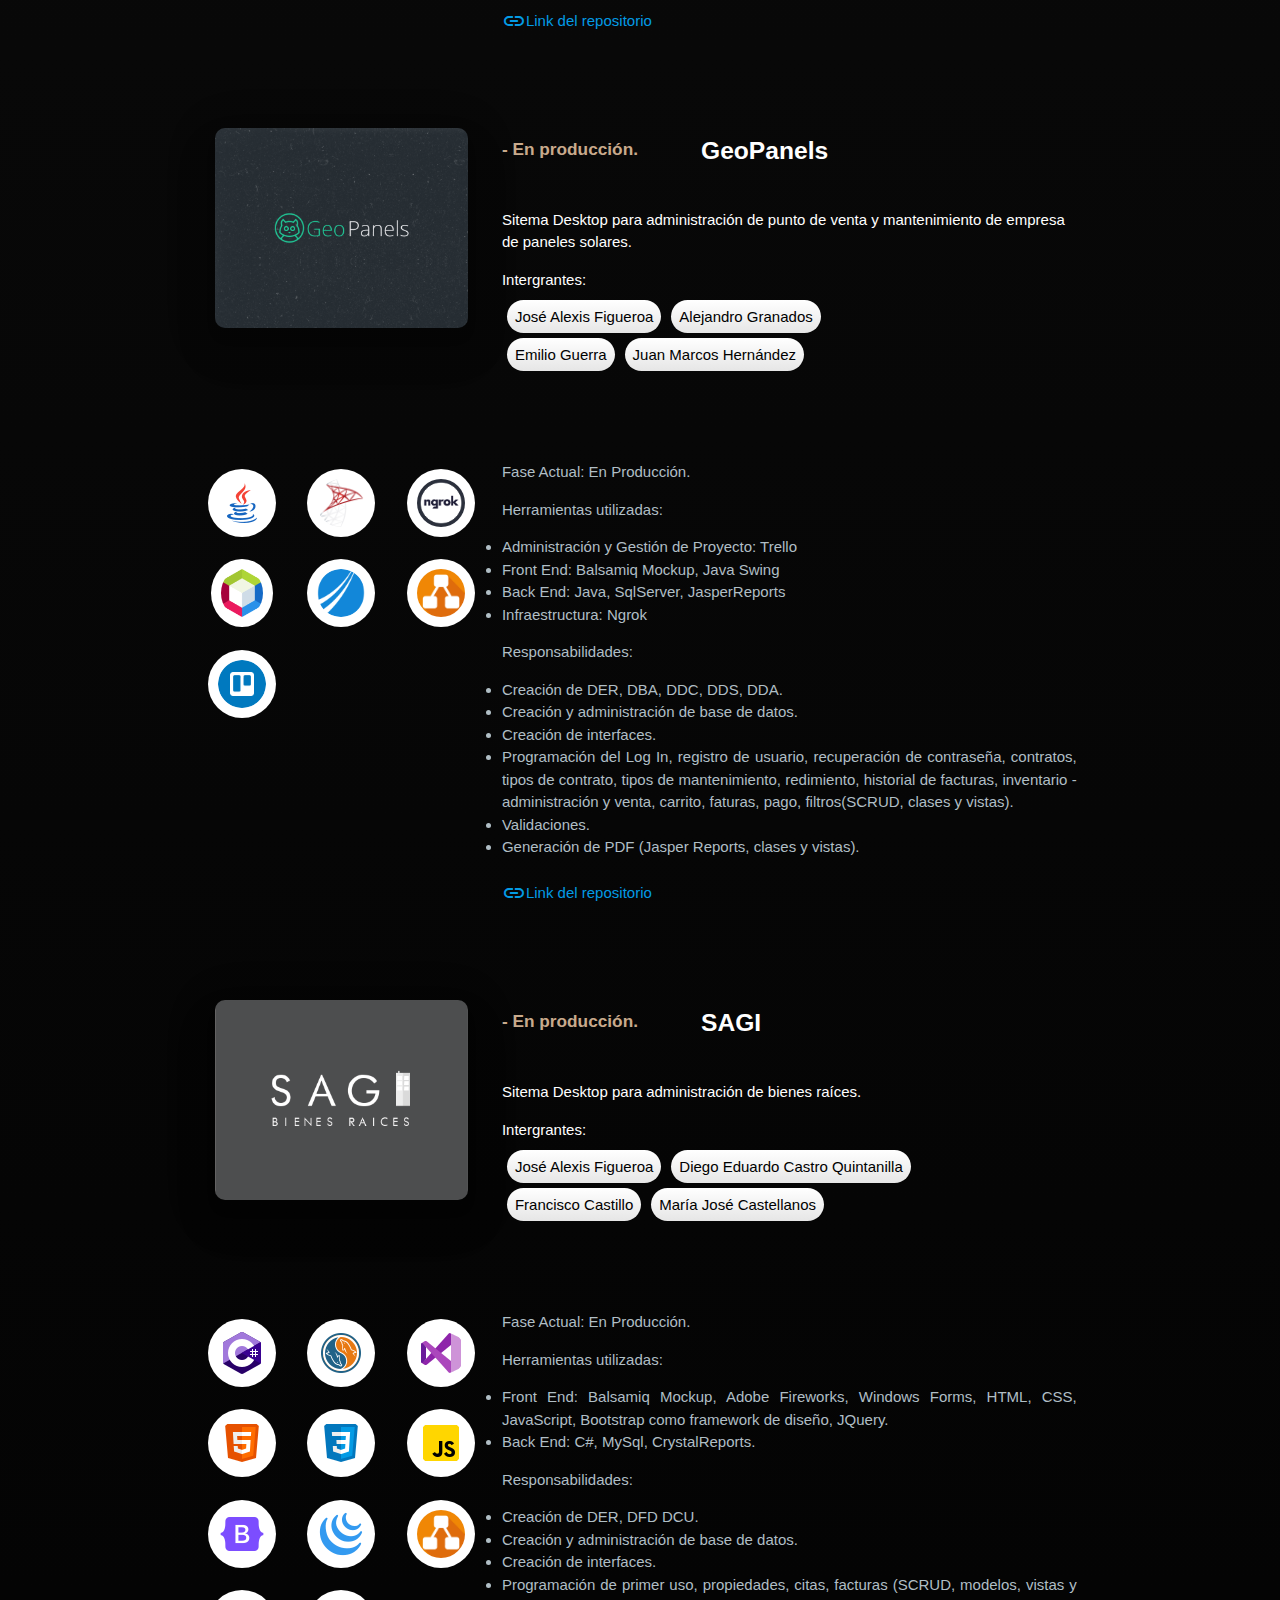
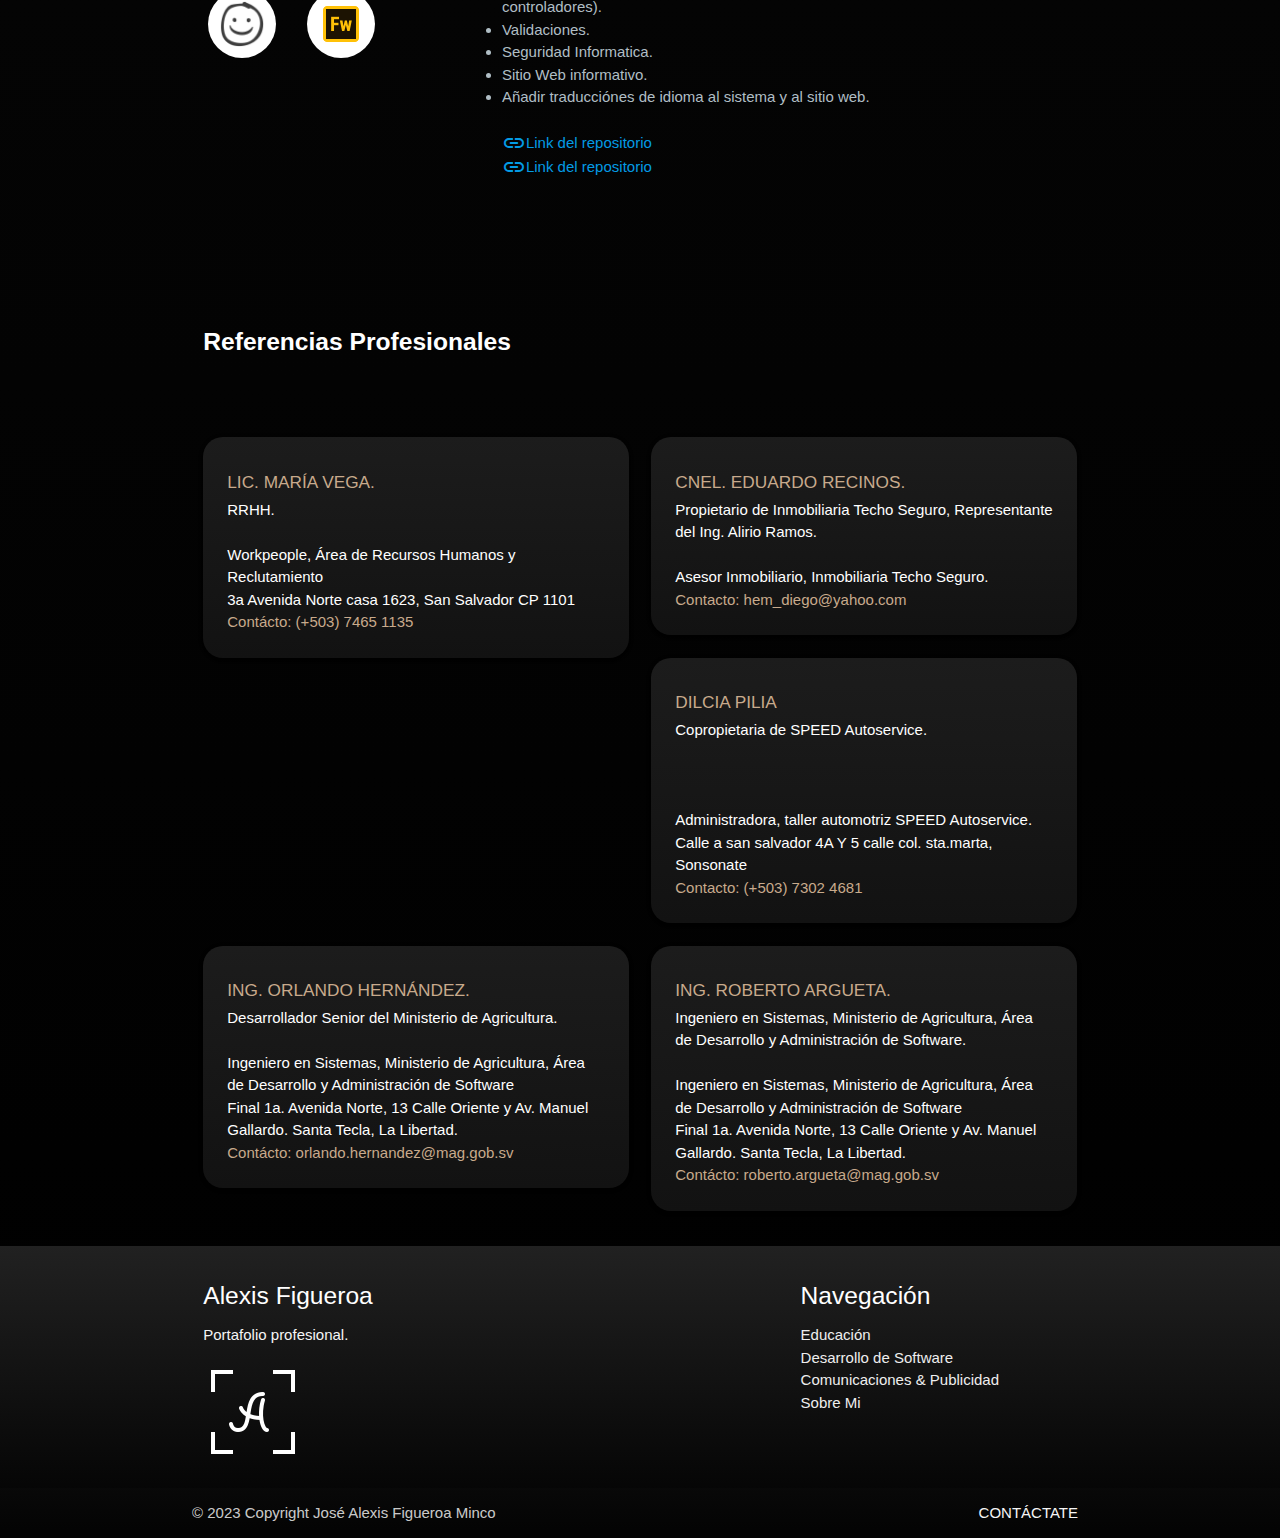
<file: html/desarrollador.html>
<!DOCTYPE html>
  <html>
    <head>
      <!--Import Google Icon Font-->
      <link href="https://fonts.googleapis.com/icon?family=Material+Icons" rel="stylesheet">
      <!--Import materialize.css-->
      <link type="text/css" rel="stylesheet" href="../css/materialize.css"  media="screen,projection"/>
      <link type="text/css" rel="stylesheet" href="../css/portfolio.css"  media="screen,projection"/>
      <link rel="shortcut icon" href="../resources/icon/icons8-ocr-manuscrito-100.ico" />
      <title>Alexis Figueroa | Desarrollo de Software</title>

      <!--Let browser know website is optimized for mobile-->
      <meta name="viewport" content="width=device-width, initial-scale=1.0"/>
    </head>

    <body class="background-gradient-dark">
        <div class="navbar-fixed">
            <ul id="career-content" class="dropdown-content background-gradient-light">
                <li><a href="#!" class="black-text"><span class="badge-nav"> </span>DESARROLLO DE SOFTWARE</a></li>
                <li><a href="#!" class="grey-text disabled">INGENIERÍA MECÁNICA</a></li>
                <li><a href="../html/comunicador.html" class="black-text">COMUNICACIONES & PUBLICIDAD</a></li>
            </ul>

            <ul id="career-content-side" class="dropdown-content background-gradient-light">
                <li><a href="#!" class="black-text"><span class="badge-nav"> </span>DESARROLLO DE SOFTWARE</a></li>
                <li><a href="#!" class="grey-text disabled">INGENIERÍA MECÁNICA</a></li>
                <li><a href="../html/comunicador.html" class="black-text">COMUNICACIONES & PUBLICIDAD</a></li>
            </ul>
    
            <nav class="background-gradient-dark z-depth-0">
                <div class="nav-wrapper z-depth-0">
                    <a href="../index.html" class="brand-logo"><img src="../resources/icons8-ocr-manuscrito-50.png" alt="rose-bouquet"/></a>
                    <a href="#" data-target="mobile-demo" class="sidenav-trigger"><i class="material-icons">menu</i></a>
                    <ul class="right hide-on-med-and-down">
                        <li><a href="../html/estudios.html">EDUCACIÓN</a></li>
                        <li><a class="dropdown-trigger" href="#!" data-target="career-content"><span class="badge-nav"> </span>CARRERA PROFESIONAL</a></li>
                        <li><a href="../html/sobremi.html">¿QUIEN SOY YO?</a></li>
                        <li><a href="https://linktr.ee/ALEPO" class="waves-effect waves-light btn rounded white black-text">CONTÁCTATE CONMIGO</a></li>
                    </ul>
                </div>
            </nav>
        </div>
        <ul id="mobile-demo" class="sidenav background-gradient-light">
            <li><div class="user-view">
              <div class="background">
                <img src="../resources/Contacto wt.png">
              </div>
              <a href="#user"><img class="circle" src="../resources/20230814_195654.jpg"></a>
              <a href="#name"><span class="white-text name">Alexis Figueroa</span></a>
              <a href="#email"><span class="white-text email">alexisfigueroa.minco@gmail.com</span></a>
            </div></li>
            <li><a href="../html/estudios.html">EDUCACIÓN</a></li>
            <li><a class="dropdown-trigger" href="#!" data-target="career-content-side"><span class="badge-nav"> </span>CARRERA PROFESIONAL<i class="material-icons right">arrow_drop_down</i></a></li>
            <li><a href="../html/sobremi.html">¿QUIEN SOY YO?</a></li>
            <li><a href="https://linktr.ee/ALEPO" class="waves-effect waves-light btn rounded background-gradient-dark white-text">CONTÁCTATE CONMIGO</a></li>
        </ul>
        
        
        <section class="white-text">
            <nav>
                <div class="nav-wrapper black">
                    <div class="col s12">
                        <a href="../html/estudios.html" class="breadcrumb black-text">-</a>
                        <a href="../index.html" class="breadcrumb">Volver al inicio</a>
                        <a href="#!" class="breadcrumb">Página Actual</a>
                    </div>
                </div>
            </nav>

            <br><br><br><br><br>

            <div class="container">

                <div class="row valign-wrapper">
                    <div class="col s12 m3">
                        <center><figure class="circle-img">
                            <img class="text-center" src="../resources/dev photo.png" alt="Fotografía de Perfil de José Alexis Figueroa Minco"/>
                        </figure></center>
                    </div>
                    <div class="col s12 m9 hide-on-small-only"> 
                        <h3>Mi Resumen como Desarrollador</h5>
                        <p class="aling-fixed">Soy un profesional resolutivo, creativo y versátil que combina habilidades de programación, diseño y gestión de proyectos para construir aplicaciones y sistemas sólidos y efectivos.</p>
                        <p class="aling-fixed">Me destaco en sistemas administrativos, puestos de venta y landing pages, tanto para Sitios Web como para Aplicaciones de Escritorio.</p>
                    </div>
                </div>
                <div class="row hide-on-med-and-up">
                    <div class="col s12">
                        <h3>Mi Resumen como Desarrollador</h5>
                            <p class="aling-fixed">Soy un profesional resolutivo, creativo y versátil que combina habilidades de programación, diseño y gestión de proyectos para construir aplicaciones y sistemas sólidos y efectivos.</p>
                            <p class="aling-fixed">Me destaco en sistemas administrativos, puestos de venta y landing pages, tanto para Sitios Web como para Aplicaciones de Escritorio.</p>
                    </div>
                </div>
                <div class="row">
                    <div class="col s3 m2"><p class="badge-text background-gradient-light">Creativo</p></div>
                    <div class="col s3 m2"><p class="badge-text background-gradient-light">Lógico</p></div>
                    <div class="col s3 m2"><p class="badge-text background-gradient-light">Versátil</p></div>
                    <div class="col s4 m2"><p class="badge-text background-gradient-light">Resolutivo</p></div>
                    <div class="col s4 m2"><p class="badge-text background-gradient-light">Propositivo</p></div>
                    <div class="col s3 m2"><p class="badge-text background-gradient-light">Eficiente</p></div>
                    <div class="col s4 m2"><p class="badge-text background-gradient-light">Organizado</p></div>
                    <div class="col s4 m2"><p class="badge-text background-gradient-light">Autónomo</p></div>
                    <div class="col s6 m3"><p class="badge-text background-gradient-light">Alto sentido de Seguridad</p></div>
                    <div class="col s6 m3"><p class="badge-text background-gradient-light">Comunicación Visual</p></div>    
                    <div class="col s3 m2"><p class="badge-text background-gradient-light">Programación</p></div>            
                    <div class="col s6 m3"><p class="badge-text background-gradient-light">Actualización continua.</p></div>
                </div>

                <div class="row">
                    <div class="col s12">
                        <br><br>
                        <h5 class="header-title white-text">Repositorios</h5>
                        <br><br>
                    </div>
                </div>
                <div class="row">
                    <div class="col s6 m6 l4">
                        <div class="card background-gradient-dark-card rounded">
                            <div class="card-content">
                                <center><img src="../resources/icons8-github-100.png" height="45"></center>
                                <br>
                                <h6 class="white-text">GitHub</h6>
                                <br>
                                <a href="https://github.com/AlexisFigueroa2412" target="_blank" class="rounded btn waves-effect waves-light background-gradient-light"><i class="material-icons left black-text text-lighten-3">keyboard_arrow_right</i></a>
                            </div>
                        </div>
                    </div>
                    <div class="col s6 m6 l4">
                        <div class="card background-gradient-dark-card rounded">
                            <div class="card-content">
                                <center><img src="../resources/icons8-figura-100.png" height="45"></center>
                                <br>
                                <h6 class="white-text">Behance & Figma</h6>
                                <br>
                                <a href="https://www.behance.net/alexis_figueroa" target="_blank" class="rounded btn waves-effect waves-light background-gradient-light"><i class="material-icons left black-text text-lighten-3">keyboard_arrow_right</i></a>
                            </div>
                        </div>
                    </div>
                </div>

                <div class="row">
                    <div class="col s12">
                        <br><br>
                        <h3 class="header-title white-text">Experiencia</h3>
                        <br><br>
                    </div>
                </div>

                <div class="row">
                    <div class="col s12 m12 l4">
                        <div class="col s12">
                            <div href="#" class="card-gallery D12 z-depth-5">
                            </div>
                        </div>
                    </div>
                    <div class="col s12 m12 l8">
                        <div class="row valign-wrapper">
                            <div class="col s4">
                                <h6 class="header-title goldie-text">Mayo 2024 / Actualidad.</h6>
                            </div>
                            <div class="col s8">
                                <h5 class="header-title">Analista y Desarrollador Web</h5>
                            </div>
                        </div>
                        <div class="row valign-wrapper">
                            <div class="col s4">
                                <h6 class="header-title blue-grey-text text-lighten-3">Technoserve / MOCCA / Instituto Salvadoreño del Café.</h6>
                            </div>
                            <div class="col s8">
                                <li>Análisis y levantamiento de Requerimiento.</li>
                                <li>Administración de base de datos.</li>
                                <li>Desarrollo Front End / Backend de Sistema Web de Administración.</li>
                                <li>Instalación y pruebas QA / Producción.</li>
                            </div>
                        </div>
                        <div class="row">
                            <div class="col s12">
                                <a href="https://www.technoserve.org/" target="_blank" class="valign-wrapper"><i class="material-icons">link</i> Sitio web de TechnoServe.</a>
                                <a href="https://mocca.org/" target="_blank" class="valign-wrapper"><i class="material-icons">link</i> Sitio web de MOCCA.</a>
                                <a href="https://www.isc.gob.sv/" target="_blank" class="valign-wrapper"><i class="material-icons">link</i> Sitio web del Insituto Salvadoreño del Café.</a>   
                            </div>
                        </div>
                    </div>
                    <div class="col hide-on-small-only m4">
                        <div class="row">
                            <div class="col s12">
                                <br>
                            </div>
                            <div class="col s4">
                                <center><img class="circle" src="../resources/icon/java icon.png" alt="java"></center><br>
                            </div>
                            <div class="col s4">
                                <center><img class="circle" src="../resources/icon/oracle icon.png" alt="java"></center><br>
                            </div>
                            <div class="col s4">
                                <center><img class="circle" src="../resources/icon/hibernate icon.svg" height="68" alt="java"></center><br>
                            </div>
                            <div class="col s4">
                                <center><img class="circle" src="../resources/icon/wildfly icon.png" height="68" alt="java"></center><br>
                            </div>
                            <div class="col s4">
                                <center><img class="circle" src="../resources/icon/primeFaces icon.png" height="68" alt="java"></center><br>
                            </div>
                            <div class="col s4">
                                <center><img class="circle" src="../resources/icon/eclipse icon.png" height="68" alt="java"></center><br>
                            </div>
                            <div class="col s4">
                                <center><img class="circle" src="../resources/icon/git icon.png" height="68" alt="java"></center><br>
                            </div>
                            <div class="col s4">
                                <center><img class="circle" src="../resources/icon/tibco icon.png" width="68" alt="java"></center><br>
                            </div>                            
                            <div class="col s4">
                                <center><img class="circle" src="../resources/icon/redhat icon.png" alt="java"></center><br>
                            </div>
                            <div class="col s4">
                                <center><img class="circle" src="../resources/icon/php icon.png" alt="java"></center><br>
                            </div>
                            <div class="col s4">
                                <center><img class="circle" src="../resources/icon/visualstudio icon.png" alt="java"></center><br>
                            </div>  
                            <div class="col s4">
                                <center><img class="circle" src="../resources/icon/mySql icon.png" width="68" alt="java"></center><br>
                            </div>       
                            <div class="col s4">
                                <center><img class="circle" src="../resources/icon/trello icon.png" width="68" alt="java"></center><br>
                            </div>                  
                            <div class="col s4">
                                <center><img class="circle" src="../resources/icon/draw-io.png" width="68" alt="java"></center><br>
                            </div>
                            <div class="col s3"></div>
                        </div>
                    </div>
                    <div class="col s12 m8 blue-grey-text text-lighten-3">
                        <p class="aling-fixed">
                            Desarrollo del Sistema Web de Administración de Decomisos Forestales (DEFORES) para la Dirección General de Forestales, Cuecas Y Riego (DGFCR), encargado por la Dirección de Tecnología de la Información y Telecomunicación (DTIT) del Ministerio de Agricultura y Ganadería (MAG).
                        </p>
                        <p class="aling-fixed">
                            Desarrollo del Sistema Web de Administración de Decomisos Forestales (DEFORES) para la Dirección General de Forestales, Cuecas Y Riego (DGFCR), encargado por la Dirección de Tecnología de la Información y Telecomunicación (DTIT) del Ministerio de Agricultura y Ganadería (MAG).
                        </p>
                        <p class="aling-fixed">
                            Desarrollo que abarcó desde el anális y levantamiento de requerimientos hasta la implementación en ambiente productivo. Las tecnologías usadas fueron las siguientes: Java Web con EJB, JAX-RS, AJAX, JavaServerFaces, PrimeFaces, Oracle, Hibernate, JasperReports, Wildfly, Redhat JBoss, Wireframe Sketcher, Draw io. Destacar implementaciones tales como la consulta de personas naturales al Registro Nacional de Personas Naturales (RNPN) y de contribuyentes al Ministerio de Hacienda por medio de API's.
                        </p>
                        <p class="aling-fixed">
                            Incluído también el mantenimiento de diferentes sistemas administrativos del mag que se encontraban en fase de migración de base de datos de SqlServer a Oracle para posteriormente hacer una migración de ASP.net con C# a Java Web.
                        </p>
                        <p class="aling-fixed">El periodo de enero a marzo se trabajó bajo contrato de servicios por medio de Workpeople, el siguiente mes fue pactado como horas sociales por medio del Centro de Servicio Social (CSS) de la UCA.</p>
                        <br>
                    </div>
                    <div class="col s12 hide-on-med-and-up">
                        <div class="row">
                            <div class="col s12">
                                <br>
                            </div>
                            <div class="col s3">
                                <center><img class="circle" src="../resources/icon/java icon.png" alt="java"></center><br>
                            </div>
                            <div class="col s3">
                                <center><img class="circle" src="../resources/icon/oracle icon.png" alt="java"></center><br>
                            </div>
                            <div class="col s3">
                                <center><img class="circle" src="../resources/icon/wildfly icon.png" height="68" alt="java"></center><br>
                            </div>
                            <div class="col s3">
                                <center><img class="circle" src="../resources/icon/eclipse icon.png" height="68" alt="java"></center><br>
                            </div>
                            <div class="col s3">
                                <center><img class="circle" src="../resources/icon/tibco icon.png" width="68" alt="java"></center><br>
                            </div>                            
                            <div class="col s3">
                                <center><img class="circle" src="../resources/icon/redhat icon.png" alt="java"></center><br>
                            </div> 
                            <div class="col s3">
                                <center><img class="circle" src="../resources/icon/php icon.png" alt="java"></center><br>
                            </div>
                            <div class="col s3">
                                <center><img class="circle" src="../resources/icon/visualstudio icon.png" alt="java"></center><br>
                            </div>  
                            <div class="col s3">
                                <center><img class="circle" src="../resources/icon/mySql icon.png" width="68" alt="java"></center><br>
                            </div>                         
                            <div class="col s3">
                                <center><img class="circle" src="../resources/icon/draw-io.png" width="68" alt="java"></center><br>
                            </div>
                            <div class="col s3"></div>
                        </div>
                    </div>
                </div>
                <br><br>
                
                <div class="row">
                    <div class="col s12 m12 l4">
                        <div class="col s12">
                            <div href="#" class="card-gallery D1 z-depth-5">
                            </div>
                        </div>
                    </div>
                    <div class="col s12 m12 l8">
                        <div class="row valign-wrapper">
                            <div class="col s4">
                                <h6 class="header-title goldie-text">Enero 2023 / Junio 2023.</h6>
                            </div>
                            <div class="col s8">
                                <h5 class="header-title">Desarrollador Web</h5>
                            </div>
                        </div>
                        <div class="row valign-wrapper">
                            <div class="col s4">
                                <h6 class="header-title blue-grey-text text-lighten-3">Workpeople / Ministerio de Agricultura y Ganadería.</h6>
                            </div>
                            <div class="col s8">
                                <li>Análisis y levantamiento de Requerimiento.</li>
                                <li>Administración de base de datos.</li>
                                <li>Desarrollo Front End / Backend de Sistema Web de Administración.</li>
                                <li>Instalación y pruebas QA / Producción.</li>
                            </div>
                        </div>
                        <div class="row">
                            <div class="col s12">
                                <a href="https://workpeople.com.sv/" target="_blank" class="valign-wrapper"><i class="material-icons">link</i> Sitio web de Workpeople</a>
                                <a href="https://www.mag.gob.sv/" target="_blank" class="valign-wrapper"><i class="material-icons">link</i> Sitio web del Ministerio de Agricultura y Ganadería</a>   
                            </div>
                        </div>
                    </div>
                    <div class="col hide-on-small-only m4">
                        <div class="row">
                            <div class="col s12">
                                <br>
                            </div>
                            <div class="col s4">
                                <center><img class="circle" src="../resources/icon/java icon.png" alt="java"></center><br>
                            </div>
                            <div class="col s4">
                                <center><img class="circle" src="../resources/icon/oracle icon.png" alt="java"></center><br>
                            </div>
                            <div class="col s4">
                                <center><img class="circle" src="../resources/icon/hibernate icon.svg" height="68" alt="java"></center><br>
                            </div>
                            <div class="col s4">
                                <center><img class="circle" src="../resources/icon/wildfly icon.png" height="68" alt="java"></center><br>
                            </div>
                            <div class="col s4">
                                <center><img class="circle" src="../resources/icon/primeFaces icon.png" height="68" alt="java"></center><br>
                            </div>
                            <div class="col s4">
                                <center><img class="circle" src="../resources/icon/eclipse icon.png" height="68" alt="java"></center><br>
                            </div>
                            <div class="col s4">
                                <center><img class="circle" src="../resources/icon/git icon.png" height="68" alt="java"></center><br>
                            </div>
                            <div class="col s4">
                                <center><img class="circle" src="../resources/icon/tibco icon.png" width="68" alt="java"></center><br>
                            </div>                            
                            <div class="col s4">
                                <center><img class="circle" src="../resources/icon/redhat icon.png" alt="java"></center><br>
                            </div>
                            <div class="col s4">
                                <center><img class="circle" src="../resources/icon/csharp icon.png" alt="java"></center><br>
                            </div>
                            <div class="col s4">
                                <center><img class="circle" src="../resources/icon/visualstudio icon.png" alt="java"></center><br>
                            </div>  
                            <div class="col s4">
                                <center><img class="circle" src="../resources/icon/sqlServer icon.png" width="68" alt="java"></center><br>
                            </div>       
                            <div class="col s4">
                                <center><img class="circle" src="../resources/icon/trello icon.png" width="68" alt="java"></center><br>
                            </div>                  
                            <div class="col s4">
                                <center><img class="circle" src="../resources/icon/draw-io.png" width="68" alt="java"></center><br>
                            </div>
                            <div class="col s3"></div>
                        </div>
                    </div>
                    <div class="col s12 m8 blue-grey-text text-lighten-3">
                        <p class="aling-fixed">
                            Desarrollo del Sistema Web de Administración de Decomisos Forestales (DEFORES) para la Dirección General de Forestales, Cuecas Y Riego (DGFCR), encargado por la Dirección de Tecnología de la Información y Telecomunicación (DTIT) del Ministerio de Agricultura y Ganadería (MAG).
                        </p>
                        <p class="aling-fixed">
                            Desarrollo que abarcó desde el anális y levantamiento de requerimientos hasta la implementación en ambiente productivo. Las tecnologías usadas fueron las siguientes: Java Web con EJB, JAX-RS, AJAX, JavaServerFaces, PrimeFaces, Oracle, Hibernate, JasperReports, Wildfly, Redhat JBoss, Wireframe Sketcher, Draw io. Destacar implementaciones tales como la consulta de personas naturales al Registro Nacional de Personas Naturales (RNPN) y de contribuyentes al Ministerio de Hacienda por medio de API's.
                        </p>
                        <p class="aling-fixed">
                            Incluído también el mantenimiento de diferentes sistemas administrativos del mag que se encontraban en fase de migración de base de datos de SqlServer a Oracle para posteriormente hacer una migración de ASP.net con C# a Java Web.
                        </p>
                        <p class="aling-fixed">El periodo de enero a marzo se trabajó bajo contrato de servicios por medio de Workpeople, el siguiente mes fue pactado como horas sociales por medio del Centro de Servicio Social (CSS) de la UCA.</p>
                        <br>
                    </div>
                    <div class="col s12 hide-on-med-and-up">
                        <div class="row">
                            <div class="col s12">
                                <br>
                            </div>
                            <div class="col s3">
                                <center><img class="circle" src="../resources/icon/java icon.png" alt="java"></center><br>
                            </div>
                            <div class="col s3">
                                <center><img class="circle" src="../resources/icon/oracle icon.png" alt="java"></center><br>
                            </div>
                            <div class="col s3">
                                <center><img class="circle" src="../resources/icon/wildfly icon.png" height="68" alt="java"></center><br>
                            </div>
                            <div class="col s3">
                                <center><img class="circle" src="../resources/icon/eclipse icon.png" height="68" alt="java"></center><br>
                            </div>
                            <div class="col s3">
                                <center><img class="circle" src="../resources/icon/tibco icon.png" width="68" alt="java"></center><br>
                            </div>                            
                            <div class="col s3">
                                <center><img class="circle" src="../resources/icon/redhat icon.png" alt="java"></center><br>
                            </div> 
                            <div class="col s3">
                                <center><img class="circle" src="../resources/icon/csharp icon.png" alt="java"></center><br>
                            </div>
                            <div class="col s3">
                                <center><img class="circle" src="../resources/icon/visualstudio icon.png" alt="java"></center><br>
                            </div>  
                            <div class="col s3">
                                <center><img class="circle" src="../resources/icon/sqlServer icon.png" width="68" alt="java"></center><br>
                            </div>                         
                            <div class="col s3">
                                <center><img class="circle" src="../resources/icon/draw-io.png" width="68" alt="java"></center><br>
                            </div>
                            <div class="col s3"></div>
                        </div>
                    </div>
                </div>
                <br><br>
                <div class="row">
                    <div class="col s12 m4">
                        <div class="col s12">
                            <div href="#" class="card-gallery D2 z-depth-5">
                            </div>
                        </div>
                    </div>
                    <div class="col s12 m8">
                        <div class="row valign-wrapper">
                            <div class="col s4">
                                <h6 class="header-title goldie-text">Abril 2021  / Junio 2021.</h6>
                            </div>
                            <div class="col s8">
                                <h5 class="header-title">Asistente de Desarrollo</h5>
                            </div>
                        </div>
                        <div class="row">
                            <div class="col s4">
                                <h6 class="header-title blue-grey-text text-lighten-3">QSystems Software</h6>
                            </div>
                            <div class="col s8">
                                <li>Documentación y entrenamiento para empresas y clientes.</li>
                                <li>Análisis de datos para mejora de UI/UX.</li>
                                <li>Coordinación de reuniones.</li>
                                <li>Busqueda, recomendación e implementación de herramientas para mejorar la eficiencia de trabajo.</li>
                                <li>San Salvador, El Salvador.</li>
                            </div>
                        </div>
                    </div>
                    <div class="col hide-on-small-only m4">
                        <div class="row">
                            <div class="col s12">
                                <br><br>
                            </div>
                            <div class="col s4">
                                <center><img class="circle" src="../resources/icon/csharp icon.png" alt="java"></center><br>
                            </div>
                            <div class="col s4">
                                <center><img class="circle" src="../resources/icon/asp icon.png" alt="java"></center><br>
                            </div>
                            <div class="col s4">
                                <center><img class="circle" src="../resources/icon/visualstudio icon.png" alt="java"></center><br>
                            </div>
                            <div class="col s4">
                                <center><img class="circle" src="../resources/icon/acces icon.png" alt="java"></center><br>
                            </div>
                            <div class="col s4">
                                <center><img class="circle" src="../resources/icon/teams icon.png" alt="java"></center><br>
                            </div>
                            <div class="col s4">
                                <center><img class="circle" src="../resources/icon/teamviewer icon.png" alt="java"></center><br>
                            </div>
                        </div>
                    </div>
                    <div class="col s12 m8 blue-grey-text text-lighten-3">
                        <br>
                        <p class="valign-wrapper">En memoria del Ing. Alirio Ramos, quien quería que sus proyectos sirvieran para el desarrollo de la humanidad.<i class="material-icons right white-text">kid_star</i></p>
                                <a href="https://drive.google.com/file/d/13zTgPHKRWXR3Y1tVNqgJCOlcbTvtD_JN/view?usp=drive_link" target="_blank" class="valign-wrapper"><i class="material-icons">link</i> Descargar Calculadora Queen para Escritorio (Se debe solicitar acceso, uso gratuito)</a>   
                                <a href="https://drive.google.com/file/d/1xOaAojqGRPbxaXeQbhu0E0OCh1qxyNJ_/view?usp=sharing"  target="_blank" class="valign-wrapper"><i class="material-icons">link</i> Descargar Calculadora Queen para Android (Se debe solicitar acceso, uso gratuito)</a>
                                <a href="https://www.geocities.ws/alirio_r_ramos/" target="_blank" class="valign-wrapper"><i class="material-icons">link</i> Manual de Usuario para Calculadora Queen en Escritorio</a>
                        <p class="aling-fixed">
                            Documentación del ecosistema administrativo Qsystem, manuales de usuario, creación de video tutoriales para cada modulo, además de la atención y coordinación de reuniones con personas y empresas clientes.Además de la implementación de nuevas herramientas para la gestión de equipo como Microsoft Teams y TeamViewer. Esto de manera remota desde El Salvador, dirigiendo las acciones en Houston, Texas, en dónde se ubicaba la base de la empresa</p>
                        <p class="aling-fixed">
                            Planificación y levantamiento de requerimientos para nuevos proyectos de sistemas web.</p>
                        <p class="aling-fixed">
                            Pruebas, documentación y feed back sobre el desarrollo de calculadora graficadora programable Queen.</p>
                        <br>
                    </div>
                    <div class="col s12 hide-on-med-and-up">
                        <div class="row">
                            <div class="col s12">
                                <br><br>
                            </div>
                            <div class="col s3">
                                <center><img class="circle" src="../resources/icon/csharp icon.png" alt="java"></center><br>
                            </div>
                            <div class="col s3">
                                <center><img class="circle" src="../resources/icon/asp icon.png" alt="java"></center><br>
                            </div>
                            <div class="col s3">
                                <center><img class="circle" src="../resources/icon/visualstudio icon.png" alt="java"></center><br>
                            </div>
                            <div class="col s3">
                                <center><img class="circle" src="../resources/icon/acces icon.png" alt="java"></center><br>
                            </div>
                            <div class="col s3">
                                <center><img class="circle" src="../resources/icon/teams icon.png" alt="java"></center><br>
                            </div>
                            <div class="col s3">
                                <center><img class="circle" src="../resources/icon/teamviewer icon.png" alt="java"></center><br>
                            </div>
                        </div>
                    </div>
                </div>

                <div class="row">
                    <div class="col s12 m4">
                        <div class="col s12">
                            <div href="#" class="card-gallery D3 z-depth-5">
                            </div>
                        </div>
                    </div>
                    <div class="col s12 m8">
                        <div class="row valign-wrapper">
                            <div class="col s4">
                                <h6 class="header-title goldie-text">2019.</h6>
                            </div>
                            <div class="col s8">
                                <h5 class="header-title">Techo Seguro</h5>
                            </div>
                        </div>
                        <div class="row valign-wrapper">
                            <div class="col s4">
                                <h6 class="header-title blue-grey-text text-lighten-3">Diseñador Web.</h6>
                            </div>
                            <div class="col s8">
                                <li>Planificación de actividades.</li>
                                <li>Diseño front-end estático para Landing Page y Catálogo.</li>
                                <li>Elaboración de ilustraciones, infografía y cartelería enfocada para redes sociales e internet.</li>
                            </div>
                        </div>
                        <div class="row">
                            <div class="col s12">
                                <a href="http://www.tutechoseguro.com/" target="_blank" class="valign-wrapper"><i class="material-icons">link</i> Sitio web </a>
                            </div>
                        </div>
                    </div>
                    <div class="col hide-on-small-only m4">
                        <div class="row">
                            <div class="col s12">
                                <br><br>
                            </div>
                            <div class="col s4">
                                <center><img class="circle" src="../resources/icon/html icon.png" alt="java"></center><br>
                            </div>
                            <div class="col s4">
                                <center><img class="circle" src="../resources/icon/css icon.png" alt="java"></center><br>
                            </div>
                            <div class="col s4">
                                <center><img class="circle" src="../resources/icon/js icon.png" alt="java"></center><br>
                            </div>
                            <div class="col s4">
                                <center><img class="circle" src="../resources/icon/bootstrap icon.png" alt="java"></center><br>
                            </div>
                            <div class="col s4">
                                <center><img class="circle" src="../resources/icon/jquery icon.png" alt="java"></center><br>
                            </div>
                        </div>
                    </div>
                    <div class="col s12 m8 blue-grey-text text-lighten-3">
                        <br>
                        <p class="aling-fixed">
                            Diseño y maquetación de Landing Page y Catálogo para agentes inmobiliarios de manera estática, siendo utilizados HTML, CSS, JavaScript como tecnología principal, y Bootstrap con JQuery como Framework de Diseño para el front end.</p>
                        <br>
                    </div>
                    <div class="col s12 hide-on-med-and-up">
                        <div class="row">
                            <div class="col s12">
                                <br><br>
                            </div>
                            <div class="col s3">
                                <center><img class="circle" src="../resources/icon/html icon.png" alt="java"></center><br>
                            </div>
                            <div class="col s3">
                                <center><img class="circle" src="../resources/icon/css icon.png" alt="java"></center><br>
                            </div>
                            <div class="col s3">
                                <center><img class="circle" src="../resources/icon/js icon.png" alt="java"></center><br>
                            </div>
                            <div class="col s3">
                                <center><img class="circle" src="../resources/icon/bootstrap icon.png" alt="java"></center><br>
                            </div>
                            <div class="col s3">
                                <center><img class="circle" src="../resources/icon/jquery icon.png" alt="java"></center><br>
                            </div>
                        </div>
                    </div>
                </div>

                <div class="row">
                    <div class="col s12">
                        <br><br>
                        <h3 class="header-title">Proyectos</h3>
                        <br><br>
                    </div>
                </div>

                <div class="row">
                    <div class="col s12 m4">
                        <div class="col s12">
                            <div href="#" class="card-gallery D4 z-depth-5">
                            </div>
                        </div>
                    </div>
                    <div class="col s12 m8">
                        <div class="row valign-wrapper">
                            <div class="col s4">
                                <h6 class="header-title goldie-text">- En proceso.</h6>
                            </div>
                            <div class="col s8">
                                <h5 class="header-title">Facti</h5>
                            </div>
                        </div>
                        <div class="row valign-wrapper">
                            <div class="col s12">
                                <p>Sistema Web de Catálogo, Facturación Electrónica, emisión de DTEs, administración empresarial y estadísticas, por suscripción mensual.</p>
                                <p>Intergrantes:</p>
                                <p><span class="badge-text background-gradient-light">José Alexis Figueroa</span><span class="badge-text background-gradient-light">Diego Eduardo Castro Quintanilla</span></p>
                                <br>
                            </div>
                        </div>
                    </div>
                    <div class="col hide-on-small-only m4">
                        <div class="row">
                            <div class="col s12">
                                <br><br>
                            </div>
                            <div class="col s4">
                                <center><img class="circle" src="../resources/icon/html icon.png" alt="java"></center><br>
                            </div>
                            <div class="col s4">
                                <center><img class="circle" src="../resources/icon/css icon.png" alt="java"></center><br>
                            </div>
                            <div class="col s4">
                                <center><img class="circle" src="../resources/icon/js icon.png" alt="java"></center><br>
                            </div>
                            <div class="col s4">
                                <center><img class="circle" src="../resources/icon/bootstrap icon.png" alt="java"></center><br>
                            </div>
                            <div class="col s4">
                                <center><img class="circle" src="../resources/icon/react icon.png" alt="java"></center><br>
                            </div>
                            <div class="col s4">
                                <center><img class="circle" src="../resources/icon/node icon.png" alt="java"></center><br>
                            </div>
                            <div class="col s4">
                                <center><img class="circle" src="../resources/icon/mongodb icon.svg" height="68" alt="java"></center><br>
                            </div>
                            <div class="col s4">
                                <center><img class="circle" src="../resources/icon/prisma orm icon.png" alt="java"></center><br>
                            </div>
                            <div class="col s4">
                                <center><img class="circle" src="../resources/icon/github icon.png" alt="java"></center><br>
                            </div>
                            <div class="col s4">
                                <center><img class="circle" src="../resources/icon/google cloud icon.png" alt="java"></center><br>
                            </div>
                            <div class="col s4">
                                <center><img class="circle" src="../resources/icon/stripe icon.png" alt="java"></center><br>
                            </div>
                            <div class="col s4">
                                <center><img class="circle" src="../resources/icon/postman icon.svg" height="68" alt="java"></center><br>
                            </div>
                            <div class="col s4">
                                <center><img class="circle" src="../resources/icon/trello icon.png" height="68" alt="java"></center><br>
                            </div>
                            <div class="col s4">
                                <center><img class="circle" src="../resources/icon/figma icon.png" height="68" alt="java"></center><br>
                            </div>
                        </div>
                    </div>
                    <div class="col s12 m8 blue-grey-text text-lighten-3">
                        <br>
                        <p class="aling-fixed">
                            Fase Actual: Levantamiento de requerimientos e investigación.</p>
                        <p class="aling-fixed">
                            Herramientas utilizadas:</p>
                        <li class="aling-fixed">
                            Administración y Gestión de Proyecto: Trello.</li>
                        <li class="aling-fixed">
                            Front End: Figma, HTML, CSS, JavaScript, Bootstrap como Framework de diseño, React JS con TypeScript.</li>    
                        <li class="aling-fixed">
                            Back End: Node JS, MongoDB Atlass, Prisma como ORM, Postman como Testing de API-Rest, Stripe como Pasarela de Pago.</li>
                        <li class="aling-fixed">
                            Infraestructura: Google Cloud, GitHub.</li>
                        <p class="aling-fixed">
                            Responsabilidades:</p>    
                        <li class="aling-fixed"> Documentación Previa.</li>
                        <li class="aling-fixed"> Levantamiento de Requerimientos.</li>
                        <li class="aling-fixed"> Diseño de Interfaces.</li>
                        <li class="aling-fixed"> Front End.</li>
                        <li class="aling-fixed"> Administración de Bases de Datos.</li>
                        <li class="aling-fixed"> Administración de Infraestructura en la Nube.</li>
                        <li class="aling-fixed"> Administración Empresarial.</li>
                        <!--<br>
                        <a href="https://academiaeuropea.com/elsalvador/?utm_term=academia%20europea&utm_campaign=Search%20Sitio%20web%20principal&utm_source=adwords&utm_medium=ppc&hsa_acc=6229957061&hsa_cam=12009203429&hsa_grp=116404325695&hsa_ad=490009714447&hsa_src=g&hsa_tgt=kwd-298613241342&hsa_kw=academia%20europea&hsa_mt=b&hsa_net=adwords&hsa_ver=3&gclid=CjwKCAjwgZCoBhBnEiwAz35Rwh6FO7_0kRommoPUBsLjBLMurLiBl-CLMnMbJYa5fP84Dx7Tq6NgORoCr_MQAvD_BwE" class="valign-wrapper"><i class="material-icons">link</i> Sitio web</a>
                            <a href="https://drive.google.com/file/d/1KYTSN2rCMwdrJS9cMRR1gaeAi8zG35lq/view?usp=drive_link" class="valign-wrapper"><i class="material-icons">link</i> Ver estado actual del Expediente (Se debe solicitar acceso)</a>-->  
                        <br><br><br>
                    </div>
                    <div class="col s12 hide-on-med-and-up">
                        <div class="row">
                            <div class="col s12">
                                <br><br>
                            </div>
                            <div class="col s3">
                                <center><img class="circle" src="../resources/icon/html icon.png" alt="java"></center><br>
                            </div>
                            <div class="col s3">
                                <center><img class="circle" src="../resources/icon/css icon.png" alt="java"></center><br>
                            </div>
                            <div class="col s3">
                                <center><img class="circle" src="../resources/icon/js icon.png" alt="java"></center><br>
                            </div>
                            <div class="col s3">
                                <center><img class="circle" src="../resources/icon/bootstrap icon.png" alt="java"></center><br>
                            </div>
                            <div class="col s3">
                                <center><img class="circle" src="../resources/icon/react icon.png" alt="java"></center><br>
                            </div>
                            <div class="col s3">
                                <center><img class="circle" src="../resources/icon/node icon.png" alt="java"></center><br>
                            </div>
                            <div class="col s3">
                                <center><img class="circle" src="../resources/icon/mongodb icon.svg" height="68" alt="java"></center><br>
                            </div>
                            <div class="col s3">
                                <center><img class="circle" src="../resources/icon/prisma orm icon.png" alt="java"></center><br>
                            </div>
                            <div class="col s3">
                                <center><img class="circle" src="../resources/icon/github icon.png" alt="java"></center><br>
                            </div>
                            <div class="col s3">
                                <center><img class="circle" src="../resources/icon/google cloud icon.png" alt="java"></center><br>
                            </div>
                            <div class="col s3">
                                <center><img class="circle" src="../resources/icon/stripe icon.png" alt="java"></center><br>
                            </div>
                            <div class="col s3">
                                <center><img class="circle" src="../resources/icon/postman icon.svg" height="68" alt="java"></center><br>
                            </div>
                            <div class="col s3">
                                <center><img class="circle" src="../resources/icon/trello icon.png" height="68" alt="java"></center><br>
                            </div>
                            <div class="col s3">
                                <center><img class="circle" src="../resources/icon/figma icon.png" height="68" alt="java"></center><br>
                            </div>
                        </div>
                    </div>
                </div>

                <div class="row">
                    <div class="col s12 m4">
                        <div class="col s12">
                            <div href="#" class="card-gallery D5 z-depth-5">
                            </div>
                        </div>
                    </div>
                    <div class="col s12 m8">
                        <div class="row valign-wrapper">
                            <div class="col s4">
                                <h6 class="header-title goldie-text">- En producción.</h6>
                            </div>
                            <div class="col s8">
                                <h5 class="header-title">Studium</h5>
                            </div>
                        </div>
                        <div class="row valign-wrapper">
                            <div class="col s12">
                                <p>Sistema Web para cursos y tutorías dirigido a estudiantes, tutores y maestros de la UCA.</p>
                                <p>Intergrantes:</p>
                                <p><span class="badge-text background-gradient-light">José Alexis Figueroa</span><span class="badge-text background-gradient-light">Diego Eduardo Castro Quintanilla</span></p>
                                <p><span class="badge-text background-gradient-light">Alison Aracely Argueta Flores</span><span class="badge-text background-gradient-light">Cristofer Díaz</span></p>
                                <br>
                            </div>
                        </div>
                    </div>
                    <div class="col hide-on-small-only m4">
                        <div class="row">
                            <div class="col s12">
                                <br><br>
                            </div>
                            <div class="col s4">
                                <center><img class="circle" src="../resources/icon/figma icon.png" height="68" alt="java"></center><br>
                            </div>
                        </div>
                    </div>
                    <div class="col s12 m8 blue-grey-text text-lighten-3">
                        <br>
                        <p class="aling-fixed">
                            Fase Actual: En producción.</p>
                        <p class="aling-fixed">
                            Herramientas utilizadas:</p>
                        <li class="aling-fixed">
                            Front End: Figma.</li> 
                        <p class="aling-fixed">
                            Responsabilidades:</p>    
                        <li class="aling-fixed"> Diseño de Marca y Línea Gráfica.</li>
                        <li class="aling-fixed"> Diseño de Interfaces.</li>
                        <br>
                        <a href="https://www.behance.net/gallery/187815381/Studium" target="_blank" class="valign-wrapper"><i class="material-icons">link</i> Link del diseño</a> 
                        <br><br><br>
                    </div>
                    <div class="col s12 hide-on-med-and-up">
                        <div class="row">
                            <div class="col s12">
                                <br><br>
                            </div>
                            <div class="col s3">
                                <center><img class="circle" src="../resources/icon/figma icon.png" height="68" alt="java"></center><br>
                            </div>
                        </div>
                    </div>
                </div>

                <div class="row">
                    <div class="col s12 m4">
                        <div class="col s12">
                            <div href="#" class="card-gallery D6 z-depth-5">
                            </div>
                        </div>
                    </div>
                    <div class="col s12 m8">
                        <div class="row valign-wrapper">
                            <div class="col s4">
                                <h6 class="header-title goldie-text">- En producción.</h6>
                            </div>
                            <div class="col s8">
                                <h5 class="header-title">SpeedAutoservice Notificaciones de Cambio de Aceite</h5>
                            </div>
                        </div>
                        <div class="row valign-wrapper">
                            <div class="col s12">
                                <p>Sistema de escritorio que permite administrar la información de los cambios de aceite de los clientes y notificar cuando es necesario el mantenimiento.</p>
                                <p>Intergrantes:</p>
                                <p><span class="badge-text background-gradient-light">José Alexis Figueroa</span></p>
                                <br>
                            </div>
                        </div>
                    </div>
                    <div class="col hide-on-small-only m4">
                        <div class="row">
                            <div class="col s12">
                                <br><br>
                            </div>
                            <div class="col s4">
                                <center><img class="circle" src="../resources/icon/csharp icon.png" alt="java"></center><br>
                            </div>
                            <div class="col s4">
                                <center><img class="circle" src="../resources/icon/sqlServer icon.png" height="68" alt="java"></center><br>
                            </div>
                            <div class="col s3">
                                <center><img class="circle" src="../resources/icon/visualstudio icon.png" alt="java"></center><br>
                            </div>
                        </div>
                    </div>
                    <div class="col s12 m8 blue-grey-text text-lighten-3">
                        <br>
                        <p class="aling-fixed">
                            Fase Actual: En Producción.</p>
                        <p class="aling-fixed">
                            Herramientas utilizadas:</p>
                        <li class="aling-fixed">
                            Front End: Windows Form.</li>    
                        <li class="aling-fixed">
                            Back End: c#, SqlServer.</li>
                        <p class="aling-fixed">
                            Responsabilidades:</p> 
                        <li class="aling-fixed"> Levantamiento de Requerimientos.</li>
                        <li class="aling-fixed"> Diseño de Interfaces.</li>
                        <li class="aling-fixed"> Back End.</li>
                        <li class="aling-fixed"> Administración de Bases de Datos.</li>
                        <br><br><br>
                    </div>
                    <div class="col s12 hide-on-med-and-up">
                        <div class="row">
                            <div class="col s12">
                                <br><br>
                            </div>
                            <div class="col s3">
                                <center><img class="circle" src="../resources/icon/csharp icon.png" alt="java"></center><br>
                            </div>
                            <div class="col s3">
                                <center><img class="circle" src="../resources/icon/sqlServer icon.png" height="68" alt="java"></center><br>
                            </div>
                            <div class="col s3">
                                <center><img class="circle" src="../resources/icon/visualstudio icon.png" alt="java"></center><br>
                            </div>
                        </div>
                    </div>
                </div>

                <div class="row">
                    <div class="col s12 m4">
                        <div class="col s12">
                            <div href="#" class="card-gallery D7 z-depth-5">
                            </div>
                        </div>
                    </div>
                    <div class="col s12 m8">
                        <div class="row valign-wrapper">
                            <div class="col s4">
                                <h6 class="header-title goldie-text">- En proceso.</h6>
                            </div>
                            <div class="col s8">
                                <h5 class="header-title">Adarve</h5>
                            </div>
                        </div>
                        <div class="row valign-wrapper">
                            <div class="col s12">
                                <p>Sistema Web de administración financiera personal, enfocada en dar una solución gratuita, financiada por anuncios.</p>
                                <p>Intergrantes:</p>
                                <p><span class="badge-text background-gradient-light">José Alexis Figueroa</span></p>
                                <br>
                            </div>
                        </div>
                    </div>
                    <div class="col hide-on-small-only m4">
                        <div class="row">
                            <div class="col s12">
                                <br><br>
                            </div>
                            <div class="col s4">
                                <center><img class="circle" src="../resources/icon/html icon.png" alt="java"></center><br>
                            </div>
                            <div class="col s4">
                                <center><img class="circle" src="../resources/icon/css icon.png" alt="java"></center><br>
                            </div>
                            <div class="col s4">
                                <center><img class="circle" src="../resources/icon/js icon.png" alt="java"></center><br>
                            </div>
                            <div class="col s4">
                                <center><img class="circle" src="../resources/icon/bootstrap icon.png" alt="java"></center><br>
                            </div>
                            <div class="col s4">
                                <center><img class="circle" src="../resources/icon/php icon.png" alt="java"></center><br>
                            </div>
                            <div class="col s4">
                                <center><img class="circle" src="../resources/icon/postgreSql icon.png" alt="java"></center><br>
                            </div>
                            <div class="col s4">
                                <center><img class="circle" src="../resources/icon/firebase icon.png" alt="java"></center><br>
                            </div>
                            <div class="col s4">
                                <center><img class="circle" src="../resources/icon/google cloud icon.png" alt="java"></center><br>
                            </div>
                            <div class="col s4">
                                <center><img class="circle" src="../resources/icon/github icon.png" alt="java"></center><br>
                            </div>
                            <div class="col s4">
                                <center><img class="circle" src="../resources/icon/xampp icon.png" height="68" alt="java"></center><br>
                            </div>
                            <div class="col s4">
                                <center><img class="circle" src="../resources/icon/postman icon.svg" height="68" alt="java"></center><br>
                            </div>
                            <div class="col s4">
                                <center><img class="circle" src="../resources/icon/trello icon.png" height="68" alt="java"></center><br>
                            </div>
                            <div class="col s4">
                                <center><img class="circle" src="../resources/icon/figma icon.png" height="68" alt="java"></center><br>
                            </div>
                        </div>
                    </div>
                    <div class="col s12 m8 blue-grey-text text-lighten-3">
                        <br>
                        <p class="aling-fixed">
                            Fase Actual: Diseño de Wireframe.</p>
                        <p class="aling-fixed">
                            Herramientas utilizadas:</p>
                        <li class="aling-fixed">
                            Administración y Gestión de Proyecto: Trello.</li>
                        <li class="aling-fixed">
                            Front End: Figma, HTML, CSS, JavaScript, Bootstrap como Framework de diseño, JavaScript Vainilla.</li>    
                        <li class="aling-fixed">
                            Back End: PHP puro, PostgreSql, Postman como Testing de API-Rest, Firebase como base de desarrollo.</li>
                        <li class="aling-fixed">
                            Infraestructura: Google Cloud, Xampp como servidor local para el desarrollo, GitHub.</li>
                        <p class="aling-fixed">
                            Responsabilidades:</p>    
                        <li class="aling-fixed"> Documentación Previa.</li>
                        <li class="aling-fixed"> Levantamiento de Requerimientos.</li>
                        <li class="aling-fixed"> Diseño de Interfaces.</li>
                        <li class="aling-fixed"> Front End.</li>
                        <li class="aling-fixed"> Back End.</li>
                        <li class="aling-fixed"> Administración de Bases de Datos.</li>
                        <li class="aling-fixed"> Administración de Infraestructura en la Nube.</li>
                        <li class="aling-fixed"> Administración Empresarial.</li>
                        <br>
                        <a href="https://www.behance.net/gallery/156536545/Adarve-Economics-Web-de-finanzas-personales" target="_blank" class="valign-wrapper"><i class="material-icons">link</i> Link del diseño</a>
                        <a href="https://github.com/AlexisFigueroa2412/Adarve" target="_blank" class="valign-wrapper"><i class="material-icons">link</i> Link del repositorio</a>  
                        <br><br><br>
                    </div>
                    <div class="col s12 hide-on-med-and-up">
                        <div class="row">
                            <div class="col s12">
                                <br><br>
                            </div>
                            <div class="col s3">
                                <center><img class="circle" src="../resources/icon/html icon.png" alt="java"></center><br>
                            </div>
                            <div class="col s3">
                                <center><img class="circle" src="../resources/icon/css icon.png" alt="java"></center><br>
                            </div>
                            <div class="col s3">
                                <center><img class="circle" src="../resources/icon/js icon.png" alt="java"></center><br>
                            </div>
                            <div class="col s3">
                                <center><img class="circle" src="../resources/icon/bootstrap icon.png" alt="java"></center><br>
                            </div>
                            <div class="col s3">
                                <center><img class="circle" src="../resources/icon/php icon.png" alt="java"></center><br>
                            </div>
                            <div class="col s3">
                                <center><img class="circle" src="../resources/icon/postgreSql icon.png" alt="java"></center><br>
                            </div>
                            <div class="col s3">
                                <center><img class="circle" src="../resources/icon/firebase icon.png" alt="java"></center><br>
                            </div>
                            <div class="col s3">
                                <center><img class="circle" src="../resources/icon/google cloud icon.png" alt="java"></center><br>
                            </div>
                            <div class="col s3">
                                <center><img class="circle" src="../resources/icon/github icon.png" alt="java"></center><br>
                            </div>
                            <div class="col s3">
                                <center><img class="circle" src="../resources/icon/xampp icon.png" height="68" alt="java"></center><br>
                            </div>
                            <div class="col s3">
                                <center><img class="circle" src="../resources/icon/postman icon.svg" height="68" alt="java"></center><br>
                            </div>
                            <div class="col s3">
                                <center><img class="circle" src="../resources/icon/trello icon.png" height="68" alt="java"></center><br>
                            </div>
                            <div class="col s3">
                                <center><img class="circle" src="../resources/icon/figma icon.png" height="68" alt="java"></center><br>
                            </div>
                        </div>
                    </div>
                </div>

                <div class="row">
                    <div class="col s12 m4">
                        <div class="col s12">
                            <div href="#" class="card-gallery D8 z-depth-5">
                            </div>
                        </div>
                    </div>
                    <div class="col s12 m8">
                        <div class="row valign-wrapper">
                            <div class="col s4">
                                <h6 class="header-title goldie-text">- En producción.</h6>
                            </div>
                            <div class="col s8">
                                <h5 class="header-title">Entorno de Administración para Librerías</h5>
                            </div>
                        </div>
                        <div class="row valign-wrapper">
                            <div class="col s12">
                                <p>Sistema web y aplicación movil para administración pensado para librerías y papelerías.</p>
                                <p>Intergrantes:</p>
                                <p><span class="badge-text background-gradient-light">José Alexis Figueroa</span><span class="badge-text background-gradient-light">Oscar Alejandro Villalobos Eguizabal</span></p>
                                <p><span class="badge-text background-gradient-light">Carlos Armando Ordoñez Cruz</span><span class="badge-text background-gradient-light">Daniel Eduardo Delgado Cárcamo</span></p>
                                <br>
                            </div>
                        </div>
                    </div>
                    <div class="col hide-on-small-only m4">
                        <div class="row">
                            <div class="col s12">
                                <br><br>
                            </div>
                            <div class="col s4">
                                <center><img class="circle" src="../resources/icon/html icon.png" alt="java"></center><br>
                            </div>
                            <div class="col s4">
                                <center><img class="circle" src="../resources/icon/css icon.png" alt="java"></center><br>
                            </div>
                            <div class="col s4">
                                <center><img class="circle" src="../resources/icon/js icon.png" alt="java"></center><br>
                            </div>
                            <div class="col s4">
                                <center><img class="circle" src="../resources/icon/materialize icon.png" height="68" alt="java"></center><br>
                            </div>
                            <div class="col s4">
                                <center><img class="circle" src="../resources/icon/php icon.png" alt="java"></center><br>
                            </div>
                            <div class="col s4">
                                <center><img class="circle" src="../resources/icon/cordova icon.svg" height="68" alt="java"></center><br>
                            </div>
                            <div class="col s4">
                                <center><img class="circle" src="../resources/icon/postgreSql icon.png" alt="java"></center><br>
                            </div>
                            <div class="col s4">
                                <center><img class="circle" src="../resources/icon/docker icon.png" alt="java"></center><br>
                            </div>
                            <div class="col s4">
                                <center><img class="circle" src="../resources/icon/google cloud icon.png" alt="java"></center><br>
                            </div>
                            <div class="col s4">
                                <center><img class="circle" src="../resources/icon/github icon.png" alt="java"></center><br>
                            </div>
                            <div class="col s4">
                                <center><img class="circle" src="../resources/icon/xampp icon.png" height="68" alt="java"></center><br>
                            </div>
                            <div class="col s4">
                                <center><img class="circle" src="../resources/icon/postman icon.svg" height="68" alt="java"></center><br>
                            </div>
                            <div class="col s4">
                                <center><img class="circle" src="../resources/icon/trello icon.png" height="68" alt="java"></center><br>
                            </div>
                            <div class="col s4">
                                <center><img class="circle" src="../resources/icon/xd icon.png" height="68" alt="java"></center><br>
                            </div>
                        </div>
                    </div>
                    <div class="col s12 m8 blue-grey-text text-lighten-3">
                        <br>
                        <p class="aling-fixed">
                            Fase Actual: En Producción.</p>
                        <p class="aling-fixed">
                            Herramientas utilizadas:</p>
                        <li class="aling-fixed">
                            Administración y Gestión de Proyecto: Trello</li>
                        <li class="aling-fixed">
                            Front End: Adobe XD, HTML, CSS, JavaScript, Bootstrap como Framework de diseño, JavaScript Vainilla, Char JS.</li>    
                        <li class="aling-fixed">
                            Back End: PHP puro, PostgreSql, Postman como Testing de API-Rest, FPDF.</li>
                        <li class="aling-fixed">
                            Desarrollo Móvil: Cordova.</li>
                        <li class="aling-fixed">
                            Infraestructura: Google Cloud, Xampp como servidor local para el desarrollo, GitHub, Docker.</li>
                        <p class="aling-fixed">
                            Responsabilidades:</p>   
                        <li class="aling-fixed">    Creación y administración de base de datos.</li>
                        <li class="aling-fixed">Diseño de interfaces web y de app.</li>
                        <li class="aling-fixed">Creación de interfaces.</li>
                        <li class="aling-fixed">Programación del Log In, registro de usuario, recuperación de contraseña, inventario, productos y carrito (SCRUD, helpers, models, controllers, api, views, mailer).</li>
                        <li class="aling-fixed">Validaciones.</li>
                        <li class="aling-fixed">Seguridad informatica en base a OWASP.</li>
                        <li class="aling-fixed">Asignación de permisos de usuario y restricciones de acceso en el sistema.</li>
                        <li class="aling-fixed">Programación del log in e inventario en app (SCRUD, api, views).</li>
                        <li class="aling-fixed">Generación de PDF y gráficas (FPDF, models, controllers, views).</li>
                        <br>
                        <a href="https://www.behance.net/gallery/150545941/Entorno-Administrativo-para-Librerias-y-Papelerias" target="_blank" class="valign-wrapper"><i class="material-icons">link</i> Link del diseño</a>
                        <a href="https://github.com/OVillalobos3A/LibreriaMickeyMouse" target="_blank" class="valign-wrapper"><i class="material-icons">link</i> Link del repositorio</a>  
                        <br><br><br>
                    </div>
                    <div class="col s12 hide-on-med-and-up">
                        <div class="row">
                            <div class="col s12">
                                <br><br>
                            </div>
                            <div class="col s3">
                                <center><img class="circle" src="../resources/icon/html icon.png" alt="java"></center><br>
                            </div>
                            <div class="col s3">
                                <center><img class="circle" src="../resources/icon/css icon.png" alt="java"></center><br>
                            </div>
                            <div class="col s3">
                                <center><img class="circle" src="../resources/icon/js icon.png" alt="java"></center><br>
                            </div>
                            <div class="col s3">
                                <center><img class="circle" src="../resources/icon/materialize icon.png" height="68" alt="java"></center><br>
                            </div>
                            <div class="col s3">
                                <center><img class="circle" src="../resources/icon/php icon.png" alt="java"></center><br>
                            </div>
                            <div class="col s3">
                                <center><img class="circle" src="../resources/icon/cordova icon.svg" height="68" alt="java"></center><br>
                            </div>
                            <div class="col s3">
                                <center><img class="circle" src="../resources/icon/postgreSql icon.png" alt="java"></center><br>
                            </div>
                            <div class="col s3">
                                <center><img class="circle" src="../resources/icon/docker icon.png" alt="java"></center><br>
                            </div>
                            <div class="col s3">
                                <center><img class="circle" src="../resources/icon/google cloud icon.png" alt="java"></center><br>
                            </div>
                            <div class="col s3">
                                <center><img class="circle" src="../resources/icon/github icon.png" alt="java"></center><br>
                            </div>
                            <div class="col s3">
                                <center><img class="circle" src="../resources/icon/xampp icon.png" height="68" alt="java"></center><br>
                            </div>
                            <div class="col s3">
                                <center><img class="circle" src="../resources/icon/postman icon.svg" height="68" alt="java"></center><br>
                            </div>
                            <div class="col s3">
                                <center><img class="circle" src="../resources/icon/trello icon.png" height="68" alt="java"></center><br>
                            </div>
                            <div class="col s3">
                                <center><img class="circle" src="../resources/icon/xd icon.png" height="68" alt="java"></center><br>
                            </div>
                        </div>
                    </div>
                </div>

                <div class="row">
                    <div class="col s12 m4">
                        <div class="col s12">
                            <div href="#" class="card-gallery D9 z-depth-5">
                            </div>
                        </div>
                    </div>
                    <div class="col s12 m8">
                        <div class="row valign-wrapper">
                            <div class="col s4">
                                <h6 class="header-title goldie-text">- En producción.</h6>
                            </div>
                            <div class="col s8">
                                <h5 class="header-title">California SKTB</h5>
                            </div>
                        </div>
                        <div class="row valign-wrapper">
                            <div class="col s12">
                                <p>Tienda online y sistema de administración de puesto de venta online.</p>
                                <p>Intergrantes:</p>
                                <p><span class="badge-text background-gradient-light">José Alexis Figueroa</span><span class="badge-text background-gradient-light">Daniel Eduardo Cárcamo</span></p>
                                <p><span class="badge-text background-gradient-light">Ángel Fuentes</span></p>
                                <br>
                            </div>
                        </div>
                    </div>
                    <div class="col hide-on-small-only m4">
                        <div class="row">
                            <div class="col s12">
                                <br><br>
                            </div>
                            <div class="col s4">
                                <center><img class="circle" src="../resources/icon/html icon.png" alt="java"></center><br>
                            </div>
                            <div class="col s4">
                                <center><img class="circle" src="../resources/icon/css icon.png" alt="java"></center><br>
                            </div>
                            <div class="col s4">
                                <center><img class="circle" src="../resources/icon/js icon.png" alt="java"></center><br>
                            </div>
                            <div class="col s4">
                                <center><img class="circle" src="../resources/icon/materialize icon.png" height="68" alt="java"></center><br>
                            </div>
                            <div class="col s4">
                                <center><img class="circle" src="../resources/icon/php icon.png" alt="java"></center><br>
                            </div>
                            <div class="col s4">
                                <center><img class="circle" src="../resources/icon/postgreSql icon.png" alt="java"></center><br>
                            </div>
                            <div class="col s4">
                                <center><img class="circle" src="../resources/icon/docker icon.png" alt="java"></center><br>
                            </div>
                            <div class="col s4">
                                <center><img class="circle" src="../resources/icon/google cloud icon.png" alt="java"></center><br>
                            </div>
                            <div class="col s4">
                                <center><img class="circle" src="../resources/icon/github icon.png" alt="java"></center><br>
                            </div>
                            <div class="col s4">
                                <center><img class="circle" src="../resources/icon/xampp icon.png" height="68" alt="java"></center><br>
                            </div>
                            <div class="col s4">
                                <center><img class="circle" src="../resources/icon/postman icon.svg" height="68" alt="java"></center><br>
                            </div>
                            <div class="col s4">
                                <center><img class="circle" src="../resources/icon/trello icon.png" height="68" alt="java"></center><br>
                            </div>
                            <div class="col s4">
                                <center><img class="circle" src="../resources/icon/balsamiq icon.png" height="68" alt="java"></center><br>
                            </div>
                            <div class="col s4">
                                <center><img class="circle" src="../resources/icon/draw-io.png" height="68" alt="java"></center><br>
                            </div>
                        </div>
                    </div>
                    <div class="col s12 m8 blue-grey-text text-lighten-3">
                        <br>
                        <p class="aling-fixed">
                            Fase Actual: En Producción.</p>
                        <p class="aling-fixed">
                            Herramientas utilizadas:</p>
                        <li class="aling-fixed">
                            Administración y Gestión de Proyecto: Trello.</li>
                        <li class="aling-fixed">
                            Front End: Balsamiq Mockup, Draw IO, HTML, CSS, JavaScript, Bootstrap como Framework de diseño, JavaScript Vainilla, Char JS.</li>    
                        <li class="aling-fixed">
                            Back End: PHP puro, PostgreSql, Postman como Testing de API-Rest, FPDF.</li>
                            
                        <li class="aling-fixed">
                            Infraestructura: Google Cloud, Xampp como servidor local para el desarrollo, GitHub, Docker.</li>
                        <p class="aling-fixed">
                            Responsabilidades:</p>    
                        <li class="aling-fixed"> Documentación Previa.</li>
                        <li class="aling-fixed">Creación y administración de base de datos.</li>
                        <li class="aling-fixed">Diseño de interfaces del sitio público y dashboard.</li>
                        <li class="aling-fixed">Creación de interfaces y apartados informativos.</li>
                        <li class="aling-fixed">Programación del Log In de dashboard y sitio público, registro de cliente, registro de usuario, recuperación de contraseña de clientes y usuarios, inventario - dashboard, productos - lado público, producto, carrito, categorías, administración y pedidos - lado público (SCRUD, helpers, models, controllers, api, views, mailer).</li>
                        <li class="aling-fixed">Validaciones.</li>
                        <li class="aling-fixed">Seguridad informatica en base a OWASP.</li>
                        <li class="aling-fixed">Asignación de permisos de usuario, restricciones de acceso en el sistema, sesiones múltiples.</li>
                        <li class="aling-fixed">Generación de PDF y gráficas (FPDF, models, controllers, views).</li>
                        <br>
                        <a href="https://github.com/AlexisFigueroa2412/Tienda" target="_blank" class="valign-wrapper"><i class="material-icons">link</i> Link del repositorio</a>  
                        <br><br><br>
                    </div>
                    <div class="col s12 hide-on-med-and-up">
                        <div class="row">
                            <div class="col s12">
                                <br><br>
                            </div>
                            <div class="col s3">
                                <center><img class="circle" src="../resources/icon/html icon.png" alt="java"></center><br>
                            </div>
                            <div class="col s3">
                                <center><img class="circle" src="../resources/icon/css icon.png" alt="java"></center><br>
                            </div>
                            <div class="col s3">
                                <center><img class="circle" src="../resources/icon/js icon.png" alt="java"></center><br>
                            </div>
                            <div class="col s3">
                                <center><img class="circle" src="../resources/icon/materialize icon.png" height="68" alt="java"></center><br>
                            </div>
                            <div class="col s3">
                                <center><img class="circle" src="../resources/icon/php icon.png" alt="java"></center><br>
                            </div>
                            <div class="col s3">
                                <center><img class="circle" src="../resources/icon/postgreSql icon.png" alt="java"></center><br>
                            </div>
                            <div class="col s3">
                                <center><img class="circle" src="../resources/icon/docker icon.png" alt="java"></center><br>
                            </div>
                            <div class="col s3">
                                <center><img class="circle" src="../resources/icon/google cloud icon.png" alt="java"></center><br>
                            </div>
                            <div class="col s3">
                                <center><img class="circle" src="../resources/icon/github icon.png" alt="java"></center><br>
                            </div>
                            <div class="col s3">
                                <center><img class="circle" src="../resources/icon/xampp icon.png" height="68" alt="java"></center><br>
                            </div>
                            <div class="col s3">
                                <center><img class="circle" src="../resources/icon/postman icon.svg" height="68" alt="java"></center><br>
                            </div>
                            <div class="col s3">
                                <center><img class="circle" src="../resources/icon/trello icon.png" height="68" alt="java"></center><br>
                            </div>
                            <div class="col s3">
                                <center><img class="circle" src="../resources/icon/balsamiq icon.png" height="68" alt="java"></center><br>
                            </div>
                            <div class="col s4">
                                <center><img class="circle" src="../resources/icon/draw-io.png" height="68" alt="java"></center><br>
                            </div>
                        </div>
                    </div>
                </div>

                <div class="row">
                    <div class="col s12 m4">
                        <div class="col s12">
                            <div href="#" class="card-gallery D10 z-depth-5">
                            </div>
                        </div>
                    </div>
                    <div class="col s12 m8">
                        <div class="row valign-wrapper">
                            <div class="col s4">
                                <h6 class="header-title goldie-text">- En producción.</h6>
                            </div>
                            <div class="col s8">
                                <h5 class="header-title">GeoPanels</h5>
                            </div>
                        </div>
                        <div class="row valign-wrapper">
                            <div class="col s12">
                                <p>Sitema Desktop para administración de punto de venta y mantenimiento de empresa de paneles solares.</p>
                                <p>Intergrantes:</p>
                                <p><span class="badge-text background-gradient-light">José Alexis Figueroa</span><span class="badge-text background-gradient-light">Alejandro Granados</span></p>
                                <p><span class="badge-text background-gradient-light">Emilio Guerra</span><span class="badge-text background-gradient-light">Juan Marcos Hernández</span></p>
                                <br>
                            </div>
                        </div>
                    </div>
                    <div class="col hide-on-small-only m4">
                        <div class="row">
                            <div class="col s12">
                                <br><br>
                            </div>
                            <div class="col s4">
                                <center><img class="circle" src="../resources/icon/java icon.png" alt="java"></center><br>
                            </div>
                            <div class="col s4">
                                <center><img class="circle" src="../resources/icon/sqlServer icon.png" height="68" alt="java"></center><br>
                            </div>
                            <div class="col s4">
                                <center><img class="circle" src="../resources/icon/ngrok icon.png" height="68" alt="java"></center><br>
                            </div>
                            <div class="col s4">
                                <center><img class="circle" src="../resources/icon/netbeans icon.png" height="68" alt="java"></center><br>
                            </div>
                            <div class="col s4">
                                <center><img class="circle" src="../resources/icon/tibco icon.png" height="68" alt="java"></center><br>
                            </div>
                            <div class="col s4">
                                <center><img class="circle" src="../resources/icon/draw-io.png" height="68" alt="java"></center><br>
                            </div>
                            <div class="col s4">
                                <center><img class="circle" src="../resources/icon/trello icon.png" height="68" alt="java"></center><br>
                            </div>
                        </div>
                    </div>
                    <div class="col s12 m8 blue-grey-text text-lighten-3">
                        <br>
                        <p class="aling-fixed">
                            Fase Actual: En Producción.</p>
                        <p class="aling-fixed">
                            Herramientas utilizadas:</p>
                        <li class="aling-fixed">
                            Administración y Gestión de Proyecto: Trello</li>
                        <li class="aling-fixed">
                            Front End: Balsamiq Mockup, Java Swing</li>    
                        <li class="aling-fixed">
                            Back End: Java, SqlServer, JasperReports</li>
                        <li class="aling-fixed">
                            Infraestructura: Ngrok</li>
                        <p class="aling-fixed">
                            Responsabilidades:</p>    
                        <li class="aling-fixed">Creación de DER, DBA, DDC, DDS, DDA.</li>
                        <li class="aling-fixed">Creación y administración de base de datos.</li>
                        <li class="aling-fixed">Creación de interfaces.</li>
                        <li class="aling-fixed">Programación del Log In, registro de usuario, recuperación de contraseña, contratos, tipos de contrato, tipos de mantenimiento, redimiento, historial de facturas, inventario - administración y venta, carrito, faturas, pago, filtros(SCRUD, clases y vistas).</li>
                        <li class="aling-fixed">Validaciones.</li>
                        <li class="aling-fixed">Generación de PDF (Jasper Reports, clases y vistas).</li>
                        <br>
                        <a href="https://github.com/AlexisFigueroa2412/Tienda" target="_blank" class="valign-wrapper"><i class="material-icons">link</i> Link del repositorio</a>  
                        <br><br><br>
                    </div>
                    <div class="col s12 hide-on-med-and-up">
                        <div class="row">
                            <div class="col s12">
                                <br><br>
                            </div>
                            <div class="col s3">
                                <center><img class="circle" src="../resources/icon/java icon.png" alt="java"></center><br>
                            </div>
                            <div class="col s3">
                                <center><img class="circle" src="../resources/icon/sqlServer icon.png" height="68" alt="java"></center><br>
                            </div>
                            <div class="col s3">
                                <center><img class="circle" src="../resources/icon/ngrok icon.png" height="68" alt="java"></center><br>
                            </div>
                            <div class="col s3">
                                <center><img class="circle" src="../resources/icon/netbeans icon.png" height="68" alt="java"></center><br>
                            </div>
                            <div class="col s3">
                                <center><img class="circle" src="../resources/icon/tibco icon.png" height="68" alt="java"></center><br>
                            </div>
                            <div class="col s3">
                                <center><img class="circle" src="../resources/icon/draw-io.png" height="68" alt="java"></center><br>
                            </div>
                            <div class="col s3">
                                <center><img class="circle" src="../resources/icon/trello icon.png" height="68" alt="java"></center><br>
                            </div>
                        </div>
                    </div>
                </div>

                <div class="row">
                    <div class="col s12 m4">
                        <div class="col s12">
                            <div href="#" class="card-gallery D11 z-depth-5">
                            </div>
                        </div>
                    </div>
                    <div class="col s12 m8">
                        <div class="row valign-wrapper">
                            <div class="col s4">
                                <h6 class="header-title goldie-text">- En producción.</h6>
                            </div>
                            <div class="col s8">
                                <h5 class="header-title">SAGI</h5>
                            </div>
                        </div>
                        <div class="row valign-wrapper">
                            <div class="col s12">
                                <p>Sitema Desktop para administración de bienes raíces.</p>
                                <p>Intergrantes:</p>
                                <p><span class="badge-text background-gradient-light">José Alexis Figueroa</span><span class="badge-text background-gradient-light">Diego Eduardo Castro Quintanilla</span></p>
                                <p><span class="badge-text background-gradient-light">Francisco Castillo</span><span class="badge-text background-gradient-light">María José Castellanos</span></p>
                                <br>
                            </div>
                        </div>
                    </div>
                    <div class="col hide-on-small-only m4">
                        <div class="row">
                            <div class="col s12">
                                <br><br>
                            </div>
                            <div class="col s4">
                                <center><img class="circle" src="../resources/icon/csharp icon.png" alt="java"></center><br>
                            </div>
                            <div class="col s4">
                                <center><img class="circle" src="../resources/icon/mySql icon.png" alt="java"></center><br>
                            </div>
                            <div class="col s4">
                                <center><img class="circle" src="../resources/icon/visualstudio icon.png" alt="java"></center><br>
                            </div>
                            <div class="col s4">
                                <center><img class="circle" src="../resources/icon/html icon.png" alt="java"></center><br>
                            </div>
                            <div class="col s4">
                                <center><img class="circle" src="../resources/icon/css icon.png" alt="java"></center><br>
                            </div>
                            <div class="col s4">
                                <center><img class="circle" src="../resources/icon/js icon.png" alt="java"></center><br>
                            </div>
                            <div class="col s4">
                                <center><img class="circle" src="../resources/icon/bootstrap icon.png" alt="java"></center><br>
                            </div>
                            <div class="col s4">
                                <center><img class="circle" src="../resources/icon/jquery icon.png" alt="java"></center><br>
                            </div>
                            <div class="col s4">
                                <center><img class="circle" src="../resources/icon/draw-io.png" height="68" alt="java"></center><br>
                            </div>
                            <div class="col s4">
                                <center><img class="circle" src="../resources/icon/balsamiq icon.png" height="68" alt="java"></center><br>
                            </div>
                            <div class="col s4">
                                <center><img class="circle" src="../resources/icon/fireworks icon.png" height="68" alt="java"></center><br>
                            </div>
                        </div>
                    </div>
                    <div class="col s12 m8 blue-grey-text text-lighten-3">
                        <br>
                        <p class="aling-fixed">
                            Fase Actual: En Producción.</p>
                        <p class="aling-fixed">
                            Herramientas utilizadas:</p>
                        <li class="aling-fixed">
                            Front End: Balsamiq Mockup, Adobe Fireworks, Windows Forms, HTML, CSS, JavaScript, Bootstrap como framework de diseño, JQuery.</li>    
                        <li class="aling-fixed">
                            Back End: C#, MySql, CrystalReports.</li>
                        <p class="aling-fixed">
                            Responsabilidades:</p>    

                        <li class="aling-fixed">Creación de DER, DFD DCU.</li>
                        <li class="aling-fixed">Creación y administración de base de datos.</li>
                        <li class="aling-fixed">Creación de interfaces.</li>
                        <li class="aling-fixed">Programación de primer uso, propiedades, citas, facturas (SCRUD, modelos, vistas y controladores).</li>
                        <li class="aling-fixed">Validaciones.</li>
                        <li class="aling-fixed">Seguridad Informatica.</li>
                        <li class="aling-fixed">Sitio Web informativo.</li>
                        <li class="aling-fixed">Añadir traducciónes de idioma al sistema y al sitio web.</li>
                        <br>
                        <a href="https://github.com/AlexisFigueroa2412/SAGI.git" target="_blank" class="valign-wrapper"><i class="material-icons">link</i> Link del repositorio</a>  
                        <a href="https://github.com/AlexisFigueroa2412/SAGI.git" target="_blank" class="valign-wrapper"><i class="material-icons">link</i> Link del repositorio</a> 
                        <br><br><br>
                    </div>
                    <div class="col s12 hide-on-med-and-up">
                        <div class="row">
                            <div class="col s12">
                                <br><br>
                            </div>
                            <div class="col s3">
                                <center><img class="circle" src="../resources/icon/csharp icon.png" alt="java"></center><br>
                            </div>
                            <div class="col s3">
                                <center><img class="circle" src="../resources/icon/mySql icon.png" alt="java"></center><br>
                            </div>
                            <div class="col s3">
                                <center><img class="circle" src="../resources/icon/visualstudio icon.png" alt="java"></center><br>
                            </div>
                            <div class="col s3">
                                <center><img class="circle" src="../resources/icon/html icon.png" alt="java"></center><br>
                            </div>
                            <div class="col s3">
                                <center><img class="circle" src="../resources/icon/css icon.png" alt="java"></center><br>
                            </div>
                            <div class="col s3">
                                <center><img class="circle" src="../resources/icon/js icon.png" alt="java"></center><br>
                            </div>
                            <div class="col s3">
                                <center><img class="circle" src="../resources/icon/bootstrap icon.png" alt="java"></center><br>
                            </div>
                            <div class="col s3">
                                <center><img class="circle" src="../resources/icon/jquery icon.png" alt="java"></center><br>
                            </div>
                            <div class="col s3">
                                <center><img class="circle" src="../resources/icon/draw-io.png" height="68" alt="java"></center><br>
                            </div>
                            <div class="col s3">
                                <center><img class="circle" src="../resources/icon/balsamiq icon.png" height="68" alt="java"></center><br>
                            </div>
                            <div class="col s3">
                                <center><img class="circle" src="../resources/icon/fireworks icon.png" height="68" alt="java"></center><br>
                            </div>
                        </div>
                    </div>
                </div>

                <div class="row">
                    <div class="col s12">
                        <br><br>
                        <h5 class="header-title white-text">Referencias Profesionales</h5>
                        <br><br>
                    </div>
                </div>
                <div class="row">
                    <div class="col s12 m6">
                        <div class="card background-gradient-dark-card rounded">
                            <div class="card-content">
                                <h6 class="goldie-text">LIC. MARÍA VEGA.</h6>
                                <p>RRHH.</p>
                                <br>
                                <p>Workpeople, Área de Recursos Humanos y Reclutamiento</p>
                                <p>3a Avenida Norte casa 1623, San Salvador CP 1101</p>
                                <p class="goldie-text">Contácto: (+503) 7465 1135</p>
                            </div>
                        </div>
                    </div>
                    <div class="col s12 m6">
                        <div class="card background-gradient-dark-card rounded">
                            <div class="card-content">
                                <h6 class="goldie-text">CNEL. EDUARDO RECINOS.</h6>
                                <p>Propietario de Inmobiliaria Techo Seguro, Representante del Ing. Alirio Ramos.</p>
                                <br>
                                <p>Asesor Inmobiliario, Inmobiliaria Techo Seguro.</p>
                                <p class="goldie-text">Contacto: hem_diego@yahoo.com</p>
                            </div>
                        </div>
                    </div>
                    <div class="col s12 m6">
                        <div class="card background-gradient-dark-card rounded">
                            <div class="card-content">
                                <h6 class="goldie-text">DILCIA PILIA</h6>
                                <p>Copropietaria de SPEED Autoservice.</p>
                                <br><br><br>
                                <p>Administradora, taller automotriz SPEED Autoservice.</p>
                                <p>Calle a san salvador 4A Y 5 calle col. sta.marta, Sonsonate</p>
                                <p class="goldie-text">Contacto: (+503) 7302 4681</p>
                            </div>
                        </div>
                    </div>
                    <div class="col s12 m6">
                        <div class="card background-gradient-dark-card rounded">
                            <div class="card-content">
                                <h6 class="goldie-text">ING. ORLANDO HERNÁNDEZ.</h6>
                                <p>Desarrollador Senior del Ministerio de Agricultura.</p>
                                <br>
                                <p>Ingeniero en Sistemas, Ministerio de Agricultura, Área de Desarrollo y Administración de Software</p>
                                <p>Final 1a. Avenida Norte, 13 Calle Oriente y Av. Manuel Gallardo. Santa Tecla, La Libertad.</p>
                                <p class="goldie-text">Contácto: orlando.hernandez@mag.gob.sv</p>
                            </div>
                        </div>
                    </div>
                    <div class="col s12 m6">
                        <div class="card background-gradient-dark-card rounded">
                            <div class="card-content">
                                <h6 class="goldie-text">ING. ROBERTO ARGUETA.</h6>
                                <p>Ingeniero en Sistemas, Ministerio de Agricultura, Área de Desarrollo y Administración de Software.</p>
                                <br>
                                <p>Ingeniero en Sistemas, Ministerio de Agricultura, Área de Desarrollo y Administración de Software</p>
                                <p>Final 1a. Avenida Norte, 13 Calle Oriente y Av. Manuel Gallardo. Santa Tecla, La Libertad.</p>
                                <p class="goldie-text">Contácto: roberto.argueta@mag.gob.sv </p>
                            </div>
                        </div>
                    </div>
                </div>

            </div>
        </section>
        <footer class="page-footer background-gradient-dark">
            <div class="container">
              <div class="row">
                <div class="col l6 s12">
                  <h5 class="white-text">Alexis Figueroa</h5>
                  <p class="grey-text text-lighten-4">Portafolio profesional.</p>
                  <img src="../resources/icons8-ocr-manuscrito-100-white.png" alt="">
                </div>
                <div class="col l4 offset-l2 s12">
                  <h5 class="white-text">Navegación</h5>
                  <ul>
                    <li><a class="grey-text text-lighten-3" href="../html/estudios.html">Educación</a></li>
                    <li><a class="grey-text text-lighten-3" href="../html/desarrollador.html">Desarrollo de Software</a></li>
                    <li><a class="grey-text text-lighten-3" href="../html/comunicador.html">Comunicaciones & Publicidad</a></li>
                    <li><a class="grey-text text-lighten-3" href="../html/sobremi.html">Sobre Mi</a></li>
                  </ul>
                </div>
              </div>
            </div>
            <div class="footer-copyright">
              <div class="container">
              © 2023 Copyright José Alexis Figueroa Minco
              <a class="grey-text text-lighten-4 right" href="https://linktr.ee/ALEPO">CONTÁCTATE</a>
              </div>
            </div>
        </footer>

      <!--JavaScript at end of body for optimized loading-->
      <script type="text/javascript" src="../js/materialize.js"></script>
      <script type="text/javascript" src="../js/activation.js"></script>
    </body>
  </html>
</file>
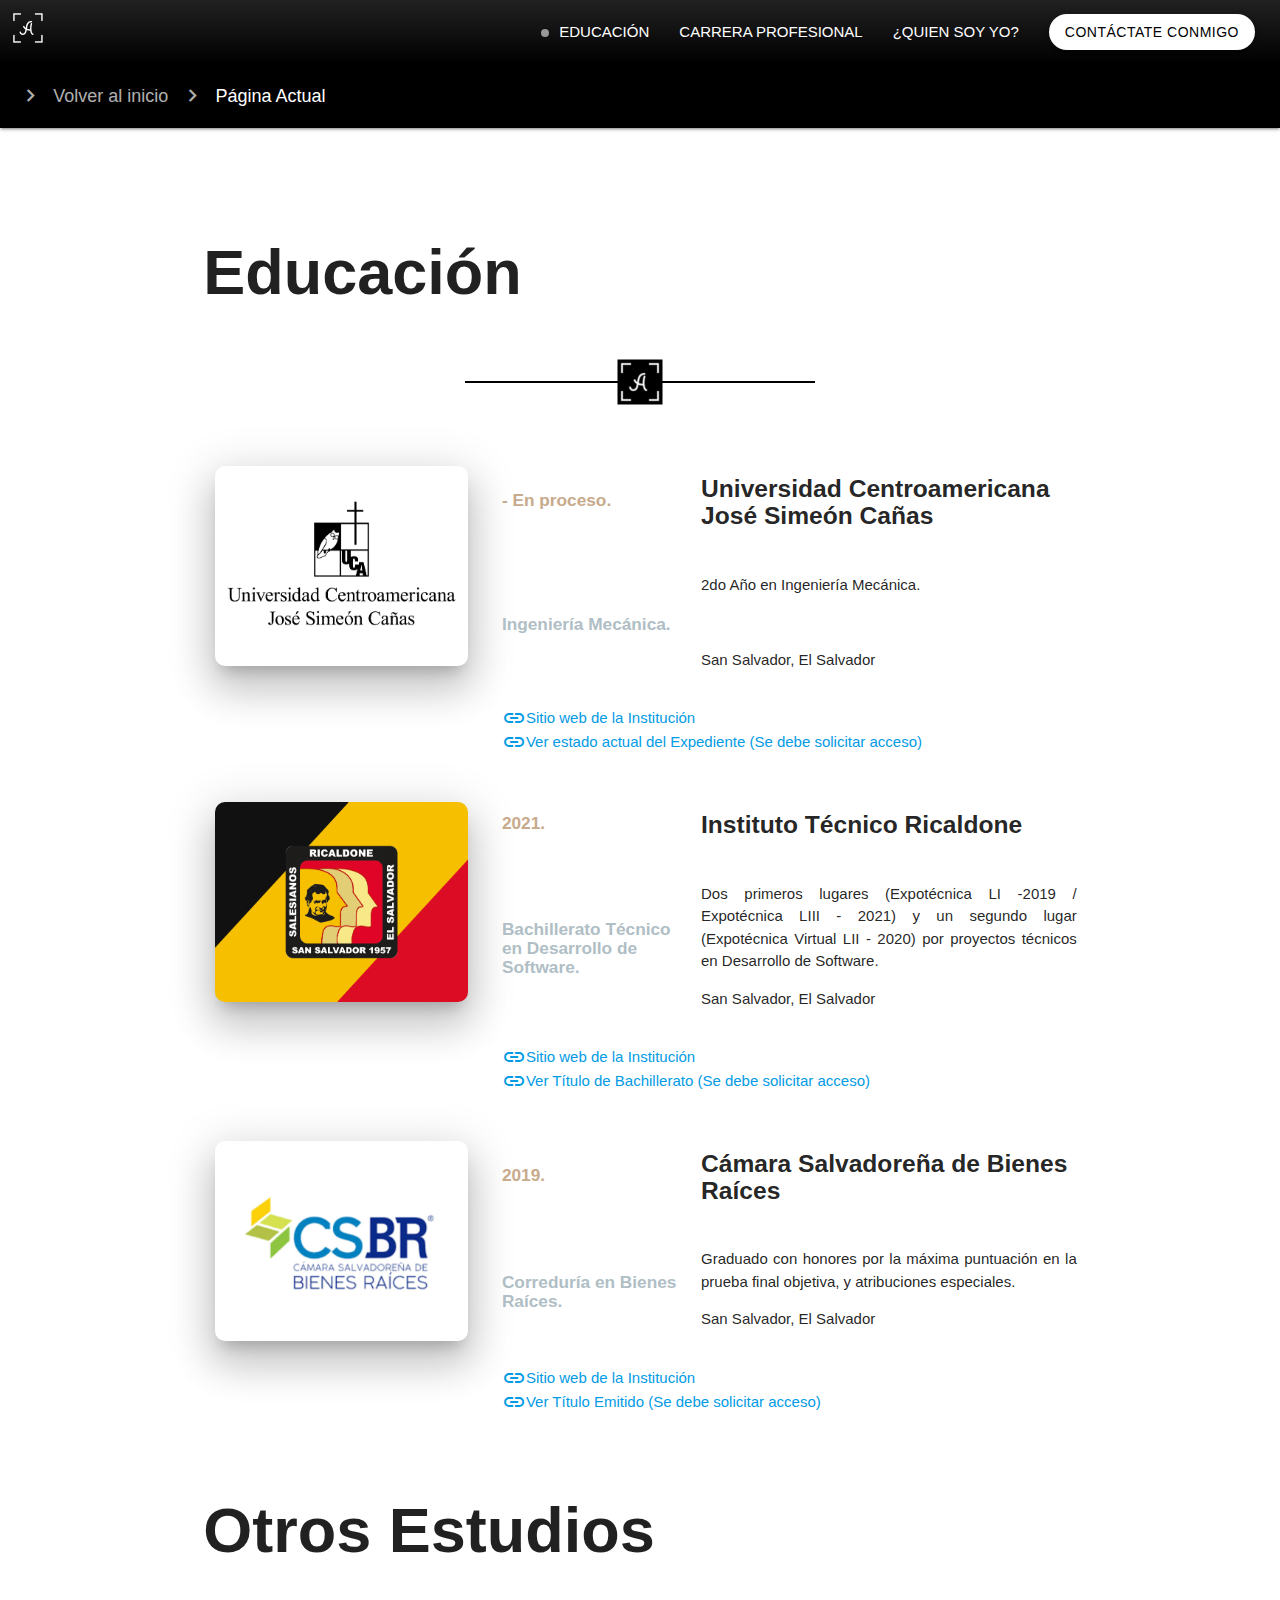
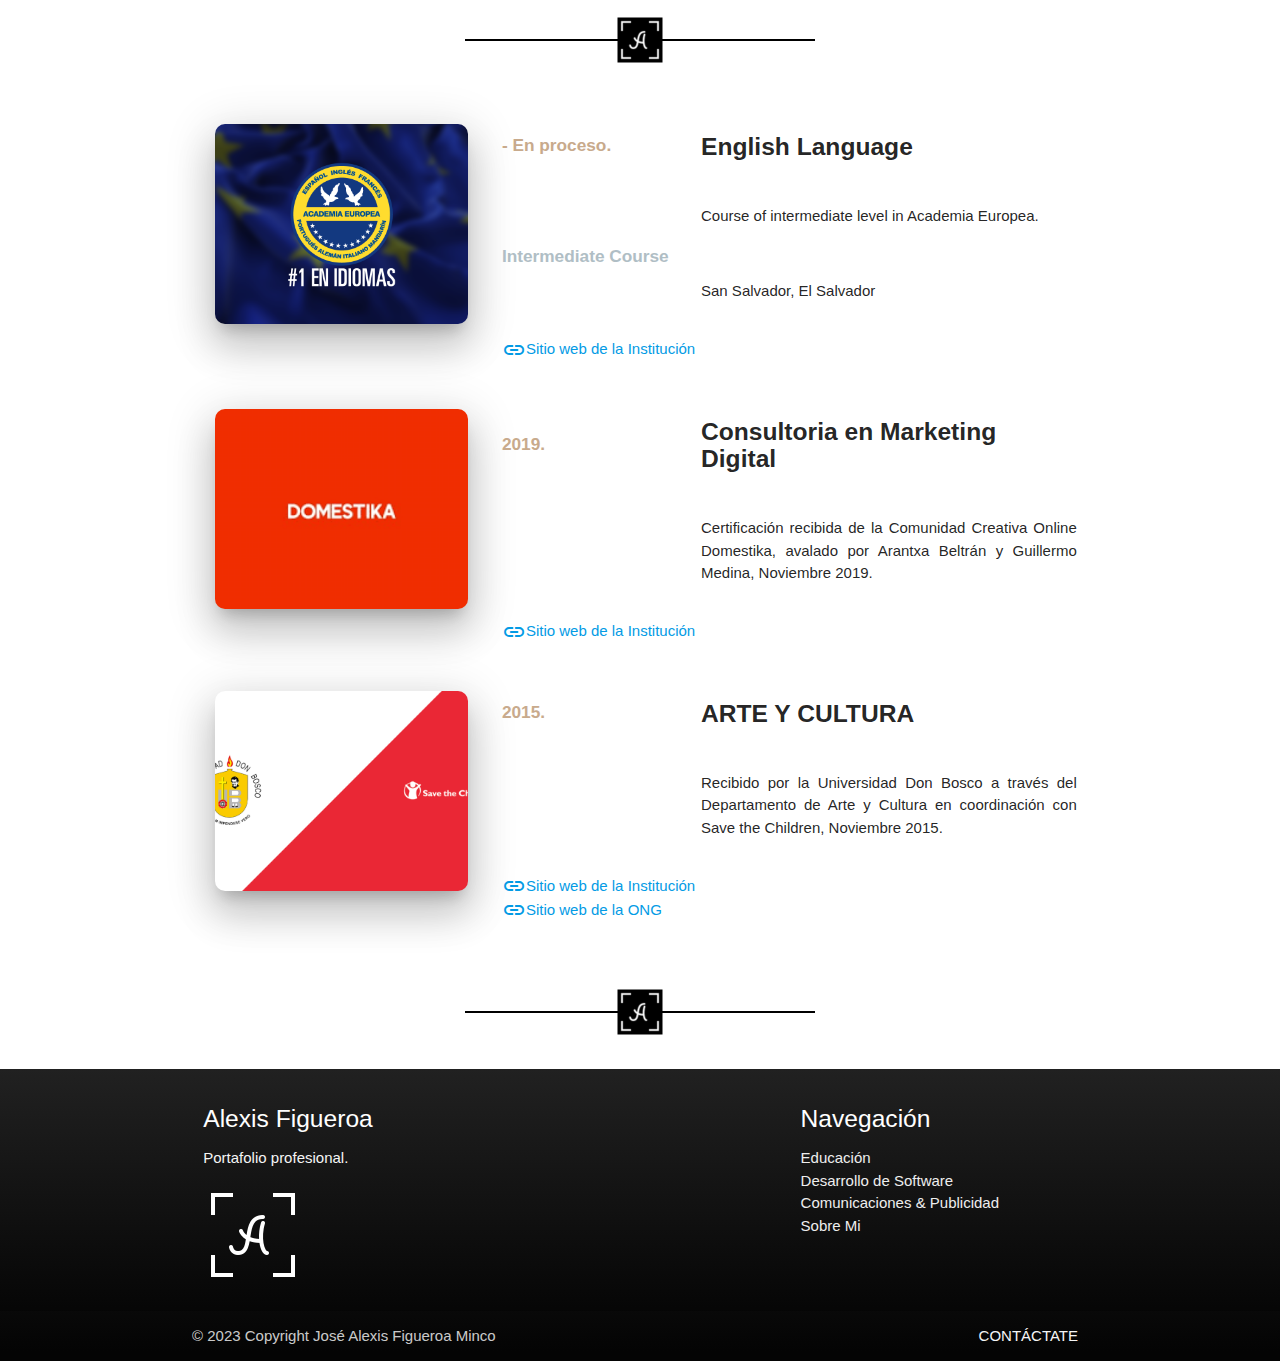
<file: html/estudios.html>
<!DOCTYPE html>
  <html>
    <head>
      <!--Import Google Icon Font-->
      <link href="https://fonts.googleapis.com/icon?family=Material+Icons" rel="stylesheet">
      <!--Import materialize.css-->
      <link type="text/css" rel="stylesheet" href="../css/materialize.css"  media="screen,projection"/>
      <link type="text/css" rel="stylesheet" href="../css/portfolio.css"  media="screen,projection"/>
      <link rel="shortcut icon" href="../resources/icon/icons8-ocr-manuscrito-100.ico" />
      <title>Alexis Figueroa | Estudios</title>

      <!--Let browser know website is optimized for mobile-->
      <meta name="viewport" content="width=device-width, initial-scale=1.0"/>
    </head>

    <body>
        <div class="navbar-fixed">
            <ul id="career-content" class="dropdown-content background-gradient-light">
                <li><a href="../html/desarrollador.html" class="black-text">DESARROLLO DE SOFTWARE</a></li>
                <li><a href="#!" class="grey-text disabled">INGENIERÍA MECÁNICA</a></li>
                <li><a href="../html/comunicador.html" class="black-text">COMUNICACIONES & PUBLICIDAD</a></li>
            </ul>
            <ul id="career-content-side" class="dropdown-content background-gradient-light">
                <li><a href="../html/desarrollador.html" class="black-text">DESARROLLO DE SOFTWARE</a></li>
                <li><a href="#!" class="grey-text disabled">INGENIERÍA MECÁNICA</a></li>
                <li><a href="../html/comunicador.html" class="black-text">COMUNICACIONES & PUBLICIDAD</a></li>
            </ul>
    
            <nav class="background-gradient-dark z-depth-0">
                <div class="nav-wrapper z-depth-0">
                    <a href="../index.html" class="brand-logo"><img src="../resources/icons8-ocr-manuscrito-50.png" alt="rose-bouquet"/></a>
                    <a href="#" data-target="mobile-demo" class="sidenav-trigger"><i class="material-icons">menu</i></a>
                    <ul class="right hide-on-med-and-down">
                        <li><a href="../html/estudios.html"><span class="badge-nav"> </span>EDUCACIÓN</a></li>
                        <li><a class="dropdown-trigger" href="#!" data-target="career-content">CARRERA PROFESIONAL</a></li>
                        <li><a href="../html/sobremi.html">¿QUIEN SOY YO?</a></li>
                        <li><a href="https://linktr.ee/ALEPO" class="waves-effect waves-light btn rounded white black-text">CONTÁCTATE CONMIGO</a></li>
                    </ul>
                </div>
            </nav>
        </div>
        <ul id="mobile-demo" class="sidenav background-gradient-light">
            <li><div class="user-view">
              <div class="background">
                <img src="../resources/Contacto wt.png">
              </div>
              <a href="#user"><img class="circle" src="../resources/20230814_195654.jpg"></a>
              <a href="#name"><span class="white-text name">Alexis Figueroa</span></a>
              <a href="#email"><span class="white-text email">alexisfigueroa.minco@gmail.com</span></a>
            </div></li>
            <li><a href="../html/estudios.html"><span class="badge-nav"> </span>EDUCACIÓN</a></li>
            <li><a class="dropdown-trigger" href="#!" data-target="career-content-side">CARRERA PROFESIONAL<i class="material-icons right">arrow_drop_down</i></a></li>
            <li><a href="../html/sobremi.html">¿QUIEN SOY YO?</a></li>
            <li><a href="https://linktr.ee/ALEPO" class="waves-effect waves-light btn rounded background-gradient-dark white-text">CONTÁCTATE CONMIGO</a></li>
        </ul>
        
        
        <section>
            <nav>
                <div class="nav-wrapper black">
                    <div class="col s12">
                        <a href="../html/estudios.html" class="breadcrumb black-text">-</a>
                        <a href="../index.html" class="breadcrumb">Volver al inicio</a>
                        <a href="#!" class="breadcrumb">Página Actual</a>
                    </div>
                </div>
            </nav>
            <br><br><br>
            <div class="container">
                <div class="row">
                    <div class="col s12">
                        <h1 class="header-title">Educación</h1>
                    </div>
                    <div class="col s12">
                        <center><img src="../resources/separator.png"></center>
                    </div>

                </div>
                
                <div class="row">
                    <div class="col s12 m4">
                        <div class="col s12">
                            <div href="#" class="card-gallery E1 z-depth-5">
                            </div>
                        </div>
                    </div>
                    <div class="col s12 m8">
                        <div class="row valign-wrapper">
                            <div class="col s4">
                                <h6 class="header-title goldie-text">- En proceso.</h6>
                            </div>
                            <div class="col s8">
                                <h5 class="header-title">Universidad Centroamericana José Simeón Cañas</h5>
                            </div>
                        </div>
                        <div class="row valign-wrapper">
                            <div class="col s4">
                                <h6 class="header-title blue-grey-text text-lighten-3">Ingeniería Mecánica.</h6>
                            </div>
                            <div class="col s8">
                                <p>2do Año en Ingeniería Mecánica.</p>
                                <br>
                                <p>San Salvador, El Salvador </p>
                            </div>
                        </div>
                        <div class="row">
                            <div class="col s12">
                                <a href="https://uca.edu.sv/" target="_blank" class="valign-wrapper"><i class="material-icons">link</i> Sitio web de la Institución</a>
                                <a href="https://drive.google.com/file/d/1KYTSN2rCMwdrJS9cMRR1gaeAi8zG35lq/view?usp=drive_link" target="_blank" class="valign-wrapper"><i class="material-icons">link</i> Ver estado actual del Expediente (Se debe solicitar acceso)</a>   
                            </div>
                        </div>
                    </div>
                </div>

                <div class="row">
                    <div class="col s12 m4">
                        <div class="col s12">
                            <div href="#" class="card-gallery E2 z-depth-5">
                            </div>
                        </div>
                    </div>
                    <div class="col s12 m8">
                        <div class="row valign-wrapper">
                            <div class="col s4">
                                <h6 class="header-title goldie-text">2021.</h6>
                            </div>
                            <div class="col s8">
                                <h5 class="header-title">Instituto Técnico Ricaldone</h5>
                            </div>
                        </div>
                        <div class="row valign-wrapper">
                            <div class="col s4">
                                <h6 class="header-title blue-grey-text text-lighten-3">Bachillerato Técnico en Desarrollo de Software.</h6>
                            </div>
                            <div class="col s8">
                                <p class="aling-fixed">Dos primeros lugares (Expotécnica LI -2019 / Expotécnica LIII - 2021) y un segundo lugar (Expotécnica Virtual LII - 2020) por proyectos técnicos en Desarrollo de Software.</p>
                                <p>San Salvador, El Salvador</p>
                            </div>
                        </div>
                        <div class="row">
                            <div class="col s12">
                                <a href="https://www.ricaldone.edu.sv/" class="valign-wrapper"><i class="material-icons">link</i> Sitio web de la Institución</a>
                                <a href="https://drive.google.com/file/d/13zTgPHKRWXR3Y1tVNqgJCOlcbTvtD_JN/view?usp=drive_link" class="valign-wrapper"><i class="material-icons">link</i> Ver Título de Bachillerato (Se debe solicitar acceso)</a>   
                            </div>
                        </div>
                    </div>
                </div>

                <div class="row">
                    <div class="col s12 m4">
                        <div class="col s12">
                            <div href="#" class="card-gallery E3 z-depth-5">
                            </div>
                        </div>
                    </div>
                    <div class="col s12 m8">
                        <div class="row valign-wrapper">
                            <div class="col s4">
                                <h6 class="header-title goldie-text">2019.</h6>
                            </div>
                            <div class="col s8">
                                <h5 class="header-title">Cámara Salvadoreña de Bienes Raíces</h5>
                            </div>
                        </div>
                        <div class="row valign-wrapper">
                            <div class="col s4">
                                <h6 class="header-title blue-grey-text text-lighten-3">Correduría en Bienes Raíces.</h6>
                            </div>
                            <div class="col s8">
                                <p class="aling-fixed">Graduado con honores por la máxima puntuación en la prueba final objetiva, y  atribuciones especiales.</p>
                                <p>San Salvador, El Salvador</p>
                            </div>
                        </div>
                        <div class="row">
                            <div class="col s12">
                                <a href="http://www.camarabienesraices.com.sv/" class="valign-wrapper"><i class="material-icons">link</i> Sitio web de la Institución</a>
                                <a href="https://drive.google.com/file/d/1l79ugXm9-9BsyKvrxxkIllcIPBZvrcdj/view?usp=drive_link" class="valign-wrapper"><i class="material-icons">link</i> Ver Título Emitido (Se debe solicitar acceso)</a>   
                            </div>
                        </div>
                    </div>
                </div>

                <div class="row">
                    <div class="col s12">
                        <h1 class="header-title">Otros Estudios</h1>
                    </div>
                    <div class="col s12">
                        <center><img src="../resources/separator.png"></center>
                    </div>
                </div>

                <div class="row">
                    <div class="col s12 m4">
                        <div class="col s12">
                            <div href="#" class="card-gallery E4 z-depth-5">
                            </div>
                        </div>
                    </div>
                    <div class="col s12 m8">
                        <div class="row valign-wrapper">
                            <div class="col s4">
                                <h6 class="header-title goldie-text">- En proceso.</h6>
                            </div>
                            <div class="col s8">
                                <h5 class="header-title">English Language</h5>
                            </div>
                        </div>
                        <div class="row valign-wrapper">
                            <div class="col s4">
                                <h6 class="header-title blue-grey-text text-lighten-3">Intermediate Course</h6>
                            </div>
                            <div class="col s8">
                                <p>Course of intermediate level in Academia Europea.</p>
                                <br>
                                <p>San Salvador, El Salvador </p>
                            </div>
                        </div>
                        <div class="row">
                            <div class="col s12">
                                <a href="https://academiaeuropea.com/elsalvador/?utm_term=academia%20europea&utm_campaign=Search%20Sitio%20web%20principal&utm_source=adwords&utm_medium=ppc&hsa_acc=6229957061&hsa_cam=12009203429&hsa_grp=116404325695&hsa_ad=490009714447&hsa_src=g&hsa_tgt=kwd-298613241342&hsa_kw=academia%20europea&hsa_mt=b&hsa_net=adwords&hsa_ver=3&gclid=CjwKCAjwgZCoBhBnEiwAz35Rwh6FO7_0kRommoPUBsLjBLMurLiBl-CLMnMbJYa5fP84Dx7Tq6NgORoCr_MQAvD_BwE" class="valign-wrapper"><i class="material-icons">link</i> Sitio web de la Institución</a>
                                <!--<a href="https://drive.google.com/file/d/1KYTSN2rCMwdrJS9cMRR1gaeAi8zG35lq/view?usp=drive_link" class="valign-wrapper"><i class="material-icons">link</i> Ver estado actual del Expediente (Se debe solicitar acceso)</a>-->   
                            </div>
                        </div>
                    </div>
                </div>

                <div class="row">
                    <div class="col s12 m4">
                        <div class="col s12">
                            <div href="#" class="card-gallery E5 z-depth-5">
                            </div>
                        </div>
                    </div>
                    <div class="col s12 m8">
                        <div class="row valign-wrapper">
                            <div class="col s4">
                                <h6 class="header-title goldie-text">2019.</h6>
                            </div>
                            <div class="col s8">
                                <h5 class="header-title">Consultoria en Marketing Digital</h5>
                            </div>
                        </div>
                        <div class="row valign-wrapper">
                            <div class="col s4">
                                <h6 class="header-title blue-grey-text text-lighten-3"></h6>
                            </div>
                            <div class="col s8">
                                <p class="aling-fixed">Certificación recibida de la Comunidad Creativa Online Domestika, avalado por Arantxa Beltrán y Guillermo Medina, Noviembre 2019.</p>                                
                            </div>
                        </div>
                        <div class="row">
                            <div class="col s12">
                                <a href="https://www.domestika.org/" target="_blank" class="valign-wrapper"><i class="material-icons">link</i> Sitio web de la Institución</a>
                                <!--<a href="https://drive.google.com/file/d/1KYTSN2rCMwdrJS9cMRR1gaeAi8zG35lq/view?usp=drive_link" class="valign-wrapper"><i class="material-icons">link</i> Ver estado actual del Expediente (Se debe solicitar acceso)</a>-->   
                            </div>
                        </div>
                    </div>
                </div>

                <div class="row">
                    <div class="col s12 m4">
                        <div class="col s12">
                            <div href="#" class="card-gallery E6 z-depth-5">
                            </div>
                        </div>
                    </div>
                    <div class="col s12 m8">
                        <div class="row valign-wrapper">
                            <div class="col s4">
                                <h6 class="header-title goldie-text">2015.</h6>
                            </div>
                            <div class="col s8">
                                <h5 class="header-title">ARTE Y CULTURA</h5>
                            </div>
                        </div>
                        <div class="row valign-wrapper">
                            <div class="col s4">
                                <h6 class="header-title blue-grey-text text-lighten-3"></h6>
                            </div>
                            <div class="col s8">
                                <p class="aling-fixed">Recibido por la Universidad Don Bosco a través del Departamento de Arte y Cultura en coordinación con Save the Children, Noviembre 2015.</p>
                            </div>
                        </div>
                        <div class="row">
                            <div class="col s12">
                                <a href="https://www.udb.edu.sv/udb/" class="valign-wrapper"><i class="material-icons">link</i> Sitio web de la Institución</a>
                                <a href="https://savethechildren.org.sv/" class="valign-wrapper"><i class="material-icons">link</i> Sitio web de la ONG</a>
                                <!--<a href="https://drive.google.com/file/d/1KYTSN2rCMwdrJS9cMRR1gaeAi8zG35lq/view?usp=drive_link" class="valign-wrapper"><i class="material-icons">link</i> Ver estado actual del Expediente (Se debe solicitar acceso)</a>   -->
                            </div>
                        </div>
                    </div>
                </div>

                
            <center><img src="../resources/separator.png"></center>
        </section>
        <footer class="page-footer background-gradient-dark">
            <div class="container">
              <div class="row">
                <div class="col l6 s12">
                  <h5 class="white-text">Alexis Figueroa</h5>
                  <p class="grey-text text-lighten-4">Portafolio profesional.</p>
                  <img src="../resources/icons8-ocr-manuscrito-100-white.png" alt="">
                </div>
                <div class="col l4 offset-l2 s12">
                  <h5 class="white-text">Navegación</h5>
                  <ul>
                    <li><a class="grey-text text-lighten-3" href="../html/estudios.html">Educación</a></li>
                    <li><a class="grey-text text-lighten-3" href="../html/desarrollador.html">Desarrollo de Software</a></li>
                    <li><a class="grey-text text-lighten-3" href="../html/comunicador.html">Comunicaciones & Publicidad</a></li>
                    <li><a class="grey-text text-lighten-3" href="../html/sobremi.html">Sobre Mi</a></li>
                  </ul>
                </div>
              </div>
            </div>
            <div class="footer-copyright">
              <div class="container">
              © 2023 Copyright José Alexis Figueroa Minco
              <a class="grey-text text-lighten-4 right" href="https://linktr.ee/ALEPO">CONTÁCTATE</a>
              </div>
            </div>
        </footer>

      <!--JavaScript at end of body for optimized loading-->
      <script type="text/javascript" src="../js/materialize.js"></script>      
      <script type="text/javascript" src="../js/activation.js"></script>
    </body>
  </html>
</file>
<file: css/portfolio.css>
.background-header{
    background-image: url(../resources/CSA_1444.jpg);
    background-position: center center;
    background-size: cover;
    background-attachment: fixed;
    min-width: 100%;
    min-height: 750px;
    font-display: swap;
    color: white;
    display: flex;
    justify-content: space-around;
    align-items: center
}

.background-dark{
    background-color: #171720;
}

.background-gradient-dark{
    background: linear-gradient(#212121, black);
}

.background-gradient-light{
    background: linear-gradient(white, #E6E6E6);
}
.background-gradient-dark-card{
    background: linear-gradient(#1C1C1C, #121212);
}

.background-gradient-dark-button{
    background-color: transparent;
    transition: all 0.3s ease-out;
}

.background-gradient-dark-card:hover{
    background: linear-gradient(#212121,#121212);
}

.background-gradient-dark-button:hover{
    background: linear-gradient(white, #D1D9E6);
}
/*#1A1A1A*/

.gradient-shadow{
    box-shadow: 2px 2px 15px #D1D9E6, -2px -2px 15px #121212;
}

.header-title{
    font-weight: bolder;
}

.header-subtext{
    font-weight: lighter;
}

.goldie-text{
    color: #C8AA8C;
}

.padding-container{
    padding: 20px;
}

/*.padding-container:hover{
    transition: all 0.3s ease-out;
    transform: scale(1.1, 1.1);
}*/
.right{
    padding-right: 10px;
}

.text-center{
    text-align: center;
}

.left-align{
    text-align:left;
}

.right-align{
    text-align: right;
}

.aling-fixed{
    text-align: justify;
}

.centered{
    align-items: center;
    vertical-align: middle;
}
.rounded{
    border-radius: 20px;
}
.rounded-circle{
    border-radius: 100%;
}


.contenedor{
    position: relative;
    display: inline-block;
    text-align: center;
}
.texto-encima{
    position: absolute;
    top: 10px;
    left: 10px;
}
.centrado{
    position: absolute;
    top: 50%;
    left: 50%;
    transform: translate(-50%, -50%);
}

.card-gallery {
    margin: 0.5rem 0 1rem 0;
    background-color: whitesmoke;
    -webkit-transition: -webkit-box-shadow .25s;
    transition: -webkit-box-shadow .25s;
    transition: box-shadow .25s;
    transition: box-shadow .25s, -webkit-box-shadow .25s;
    border-radius: 10px;
    height: 200px;
}

.card-gallery-photo {
    margin: 0.5rem 0 1rem 0;
    background-color: whitesmoke;
    -webkit-transition: -webkit-box-shadow .25s;
    transition: -webkit-box-shadow .25s;
    transition: box-shadow .25s;
    transition: box-shadow .25s, -webkit-box-shadow .25s;
    border-radius: 10px;
    height: 500px;
}

.card-gallery-content {
    -webkit-transition: -webkit-box-shadow .25s;
    transition: -webkit-box-shadow .25s;
    transition: box-shadow .25s;
    transition: box-shadow .25s, -webkit-box-shadow .25s;
    border-radius: 10px;
    height: 100%;
    width: auto;
}
.card-gallery-title{
    font-size: 24px;
    font-weight: 300;
    position: absolute;
    top: 50%;
    left: 50%;
    transform: translate(-50%, -50%);
}

.card-gallery .card-gallery-title {
    color: #fff;
    display: none;
    position: absolute;
    bottom: 0;
    left: 0;
    max-width: 100%;
    padding: 24px;
    max-width: 100%;
}
.S1, .S2, .S3, .S4, .S5, .S6, .S7, .E1, .E2, .E3{
    background-image: no-repeat;
    background-image: fixed;
    background-image: center;
    -webkit-background-size: cover;
    -moz-background-size: cover;
    -o-background-size: cover;
    background-size: cover;
}
.F1, .F2, .F3, .F4, .F5, .F6, .F7{
    background-image: no-repeat;
    background-image: fixed;
    background-image: center;
    -webkit-background-size: cover;
    -moz-background-size: cover;
    -o-background-size: cover;
    background-size: cover;
}
.F1{
    background-image: url(../resources/photografies/S1.jpg);
    background-position: center;
}
.F2{
    background-image: url(../resources/photografies/S2.jpg);
    background-position: center;
}
.F3{
    background-image: url(../resources/photografies/S3.jpg);
    background-position: center;
}
.F4{
    background-image: url(../resources/photografies/S4.jpg);
    background-position: center;
}
.F5{
    background-image: url(../resources/photografies/S5.jpg);
    background-position: center;
}
.F6{
    background-image: url(../resources/photografies/S6.jpg);
    background-position: center;
}
.F7{
    background-image: url(../resources/photografies/S7.jpg);
    background-position: center;
}
.S1{
    background-image: url(../resources/EAL.png);
    background-position: center;
}
.S2{
    background-image: url(../resources/S2.jpg);
}
.S3{
    background-image: url(../resources/S3.jpg);
}
.S4{
    background-image: url(../resources/S4.jpg);
}
.S5{
    background-image: url(../resources/S5.jpg);
}
.S6{
    background-image: url(../resources/S6.jpg);
}
.S7{
    background-image: url(../resources/S7.jpg);
}

.E1{
    background-image: url(../resources/UCA.png);
    background-position: center;
}
.E2{
    background-image: url(../resources/RICALDONE.png);
    background-position: center;
}
.E3{
    background-image: url(../resources/CSBR.png);
    background-position: center;
}
.E4{
    background-image: url(../resources/ACADEMIA\ EUROPEA.png);
    background-position: center;
    background-size: cover;
}
.E5{
    background-image: url(../resources/DOMESTIKA.png);
    background-position: center;
    background-size: cover;
}
.E6{
    background-image: url(../resources/DON\ BOSCO.png);
    background-position: center;
    background-size: cover;
}

.S1:hover, .S2:hover, .S3:hover, .S4:hover, .S5:hover, .S6:hover, .S7:hover{
    filter: blur(3px);
    display: flex;
    justify-content: space-between;
}
.E1:hover, .E2:hover, .E3:hover, .E4:hover, .E5:hover, .E6:hover{
    transition: all 0.3s ease-out;
    transform: scale(1.1, 1.1);
}

.D1{
    background-image: url(../resources/Workpeople.png);
    background-position: center;
    background-size: cover;
}
.D2{
    background-image: url(../resources/queen.png);
    background-position: center;
    background-size: cover;
}
.D3{
    background-image: url(../resources/techoseguro.png);
    background-position: center;
    background-size: cover;
}
.D4{
    background-image: url(../resources/Logo\ facti.png);
    background-position: center;
    background-size: cover;
    background-size: cover;
}
.D5{
    background-image: url(../resources/Studium.png);
    background-position: center;
    background-size: cover;
    background-size: cover;
}
.D6{
    background-image: url(../resources/speedAutoservice.jpg);
    background-position: center;
    background-size: cover;
    background-size: cover;
}
.D7{
    background-image: url(../resources/Adarve.png);
    background-position: center;
    background-size: cover;
    background-size: cover;
}
.D8{
    background-image: url(../resources/EAL.png);
    background-position: center;
    background-size: cover;
    background-size: cover;
}
.D9{
    background-image: url(../resources/california\ sktb.png);
    background-position: center;
    background-size: cover;
    background-size: cover;
}
.D10{
    background-image: url(../resources/GeoPanels.png);
    background-position: center;
    background-size: cover;
    background-size: cover;
}
.D11{
    background-image: url(../resources/sagi.png);
    background-position: center;
    background-size: cover;
    background-size: cover;
}

.D12{
    background-image: url(../resources/Mocca.png);
    background-position: center;
    background-size: cover;
    background-size: cover;
}

.E1:hover, .E2:hover, .E3:hover, .E4:hover, .E5:hover, .E6:hover{
    transition: all 0.3s ease-out;
    transform: scale(1.1, 1.1);
    display: flex;
    justify-content: space-between;
}

.C1{
    background-image: url(../resources/Cast_ZLG.png);
    background-position: center;
    background-size: cover;
    background-size: cover;
}

.collage{
    width:100%;
    vertical-align: middle;
    transition: all 0.3s ease-out;
    position: relative;
    box-shadow: 1px #212121;

}
.collage:hover{
    transform: scale(1.2, 1.2);
}

.circle-img {
  position: relative;
  display: inline-block;
  margin: 20px;
  max-width: 190px;
  width: 100%;
  color: #bbb;
  font-size: 16px;
  box-shadow: none !important;
  -webkit-transform: translateZ(0);
  transform: translateZ(0);
}

.circle {
    padding: 10px;
    vertical-align: middle;
    background-color: white;
    border-radius: 50%;
    display: inline-block;
  }

.circle-out {
    vertical-align: middle;
    background-color: white;
    border-radius: 50%;
    display: inline-block;
}
  
.img-padding{
    padding-top: 10px;
    padding-bottom: 10px;
    padding-left: 12px;
    padding-right: 12px;
}

.circle-img *,
.circle-img:before,
.circle-img:after {
  -webkit-box-sizing: border-box;
  box-sizing: border-box;
  -webkit-transition: all 0.3s linear;
  transition: all 0.3s linear;
}

.circle-img:before,
.circle-img:after {
  -webkit-box-sizing: border-box;
  box-sizing: border-box;
  border-radius: 50%;
  content: '';
  position: absolute;
  top: 0px;
  bottom: 0px;
  left: 0px;
  right: 0px;
  z-index: -1;
  border: 2px solid #bbb;
  border-color: transparent #bbb;
}

.circle-img img {
  max-width: 100%;
  backface-visibility: hidden;
  vertical-align: top;
  border-radius: 50%;
  padding: 10px;
}

.circle-img figcaption {
  position: absolute;
  top: 5px;
  bottom: 5px;
  left: 5px;
  right: 5px;
  opacity: 0;
  background-color: rgba(0, 0, 0, 0.9);
  border-radius: 50%;
}

.circle-img i {
  position: absolute;
  top: 50%;
  left: 50%;
  -webkit-transform: translate(-50%, -50%);
  transform: translate(-50%, -50%);
  font-size: 4em;
  z-index: 1;
}

.circle-img a {
  position: absolute;
  top: 0;
  bottom: 0;
  left: 0;
  right: 0;
  z-index: 1;
}

.circle-img:hover figcaption,
.circle-img.hover figcaption {
  opacity: 1;
  -webkit-transform: translateX(0);
  transform: translateX(0);
}

.circle-img:hover:before,
.circle-img.hover:before,
.circle-img:hover:after,
.circle-img.hover:after {
  border-width: 10px;
}

.circle-img:hover:before,
.circle-img.hover:before {
  -webkit-transform: rotate(45deg);
  transform: rotate(45deg);
}

.circle-img:hover:after,
.circle-img.hover:after {
  -webkit-transform: rotate(-45deg);
  transform: rotate(-45deg);
}

.badge-nav {
    height: 8px;
    width: 8px;
    margin-right: 10px;
    vertical-align: middle;
    background-color: rgb(152, 151, 151);
    border-radius: 50%;
    display: inline-block;
}

.badge-text {
    color: black;
    padding: 8px 8px;
    margin: 5px;
    text-align: center;
    border-radius: 20px;
    text-size-adjust: 50%;
}

@media (max-width:700px) {
    .card-gallery-photo {
        height: 250px;
    }
}
</file>
